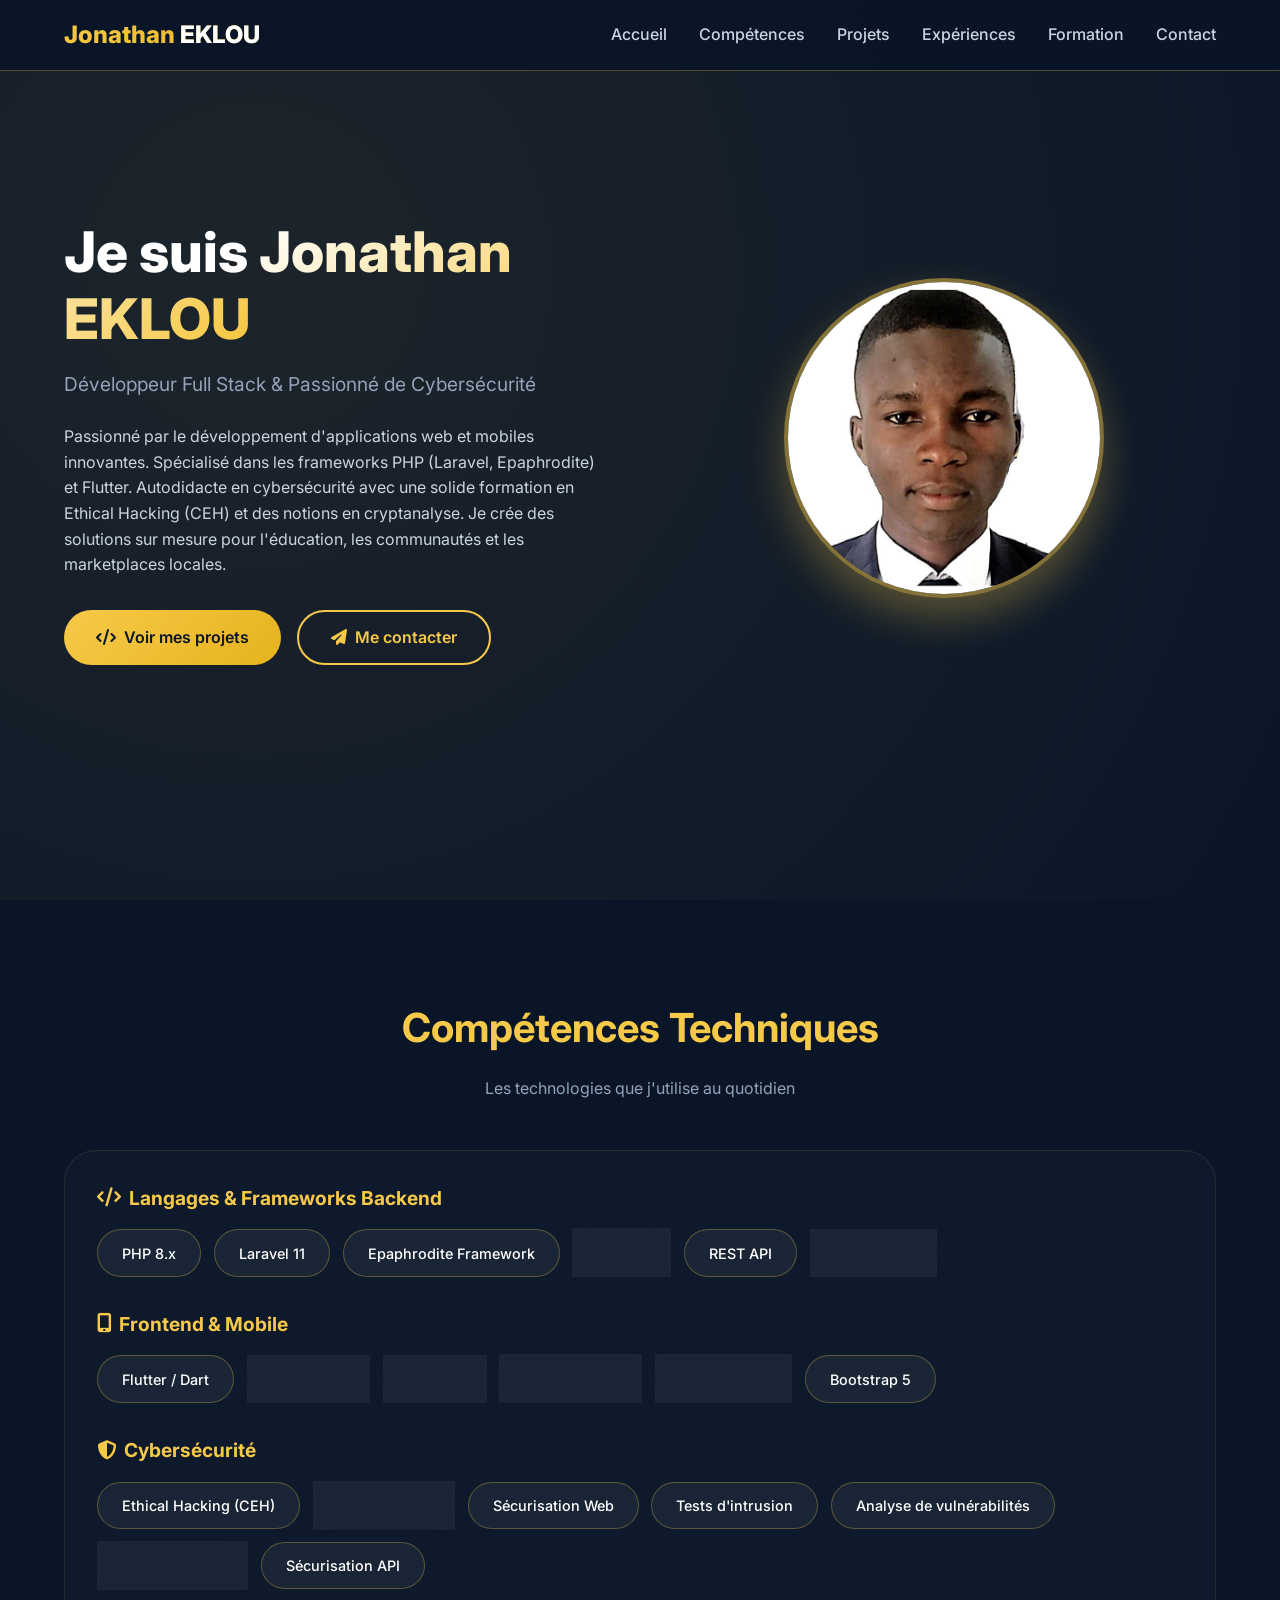
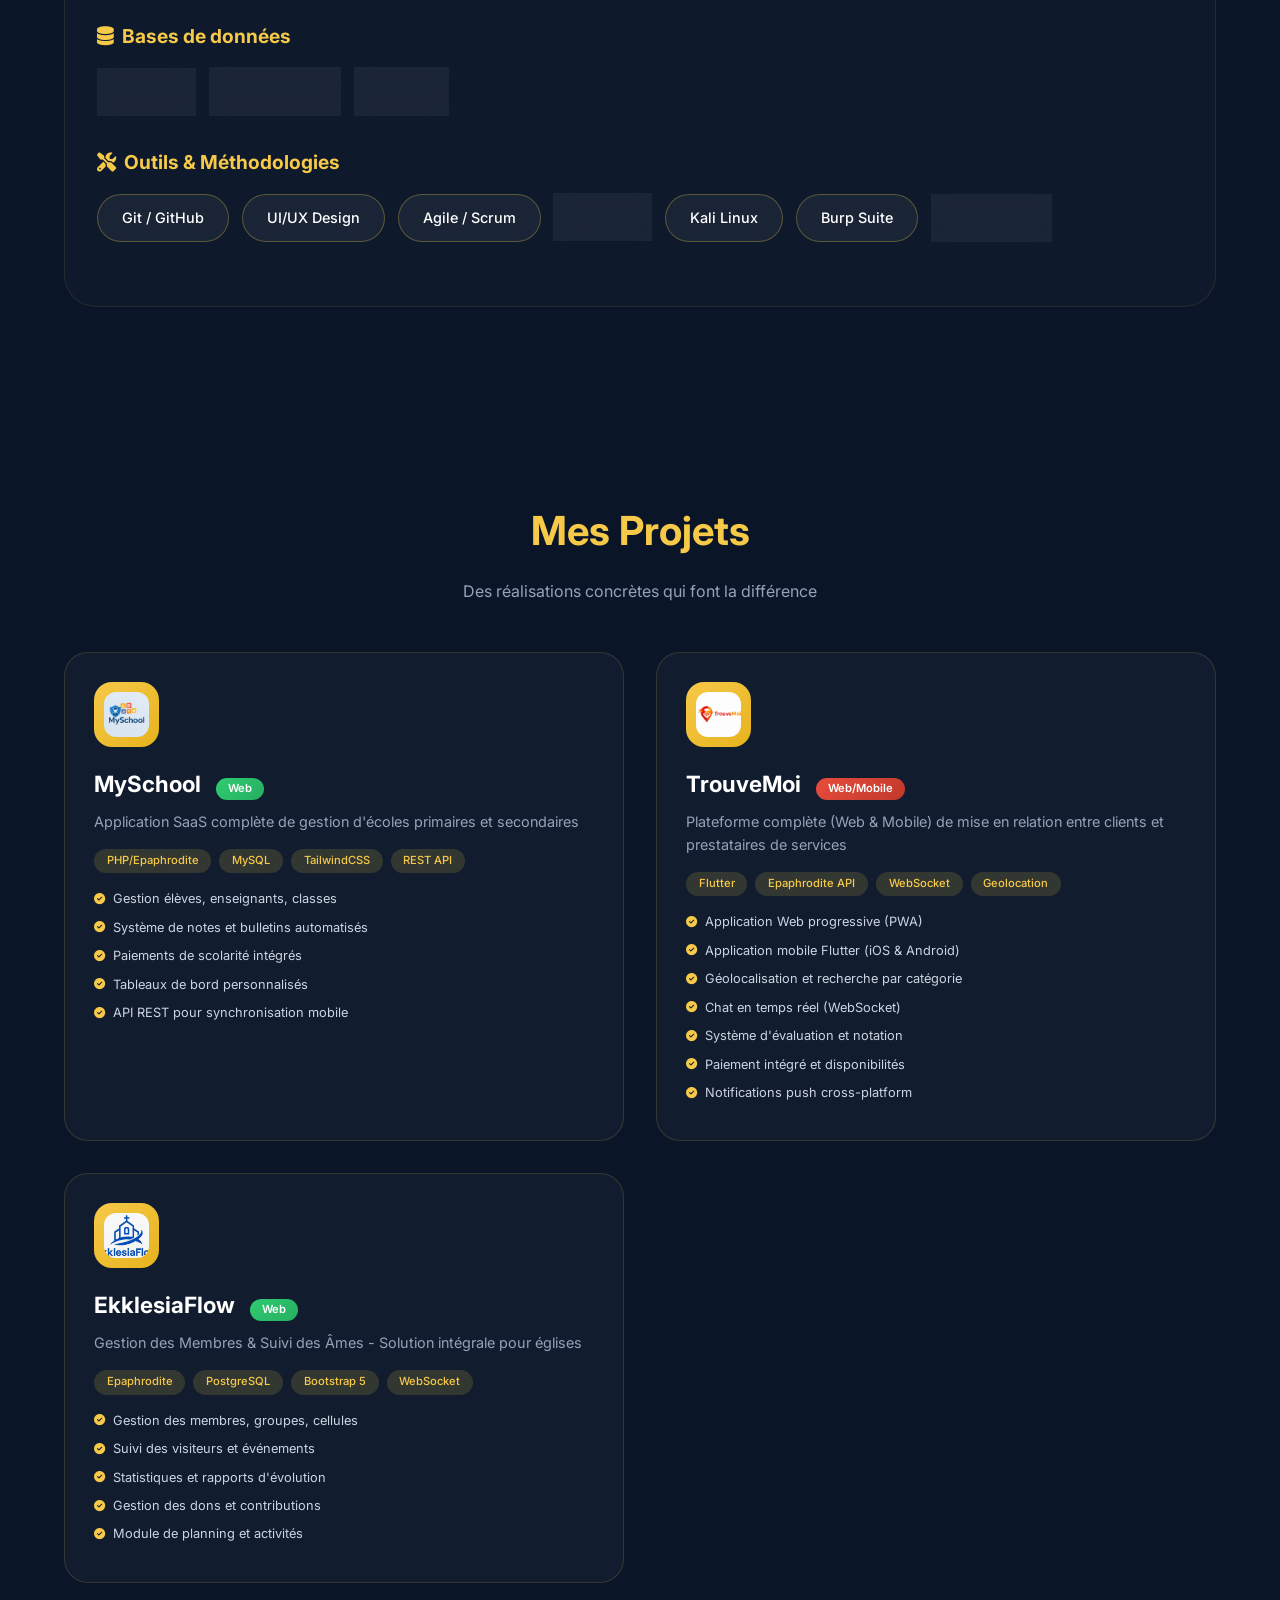
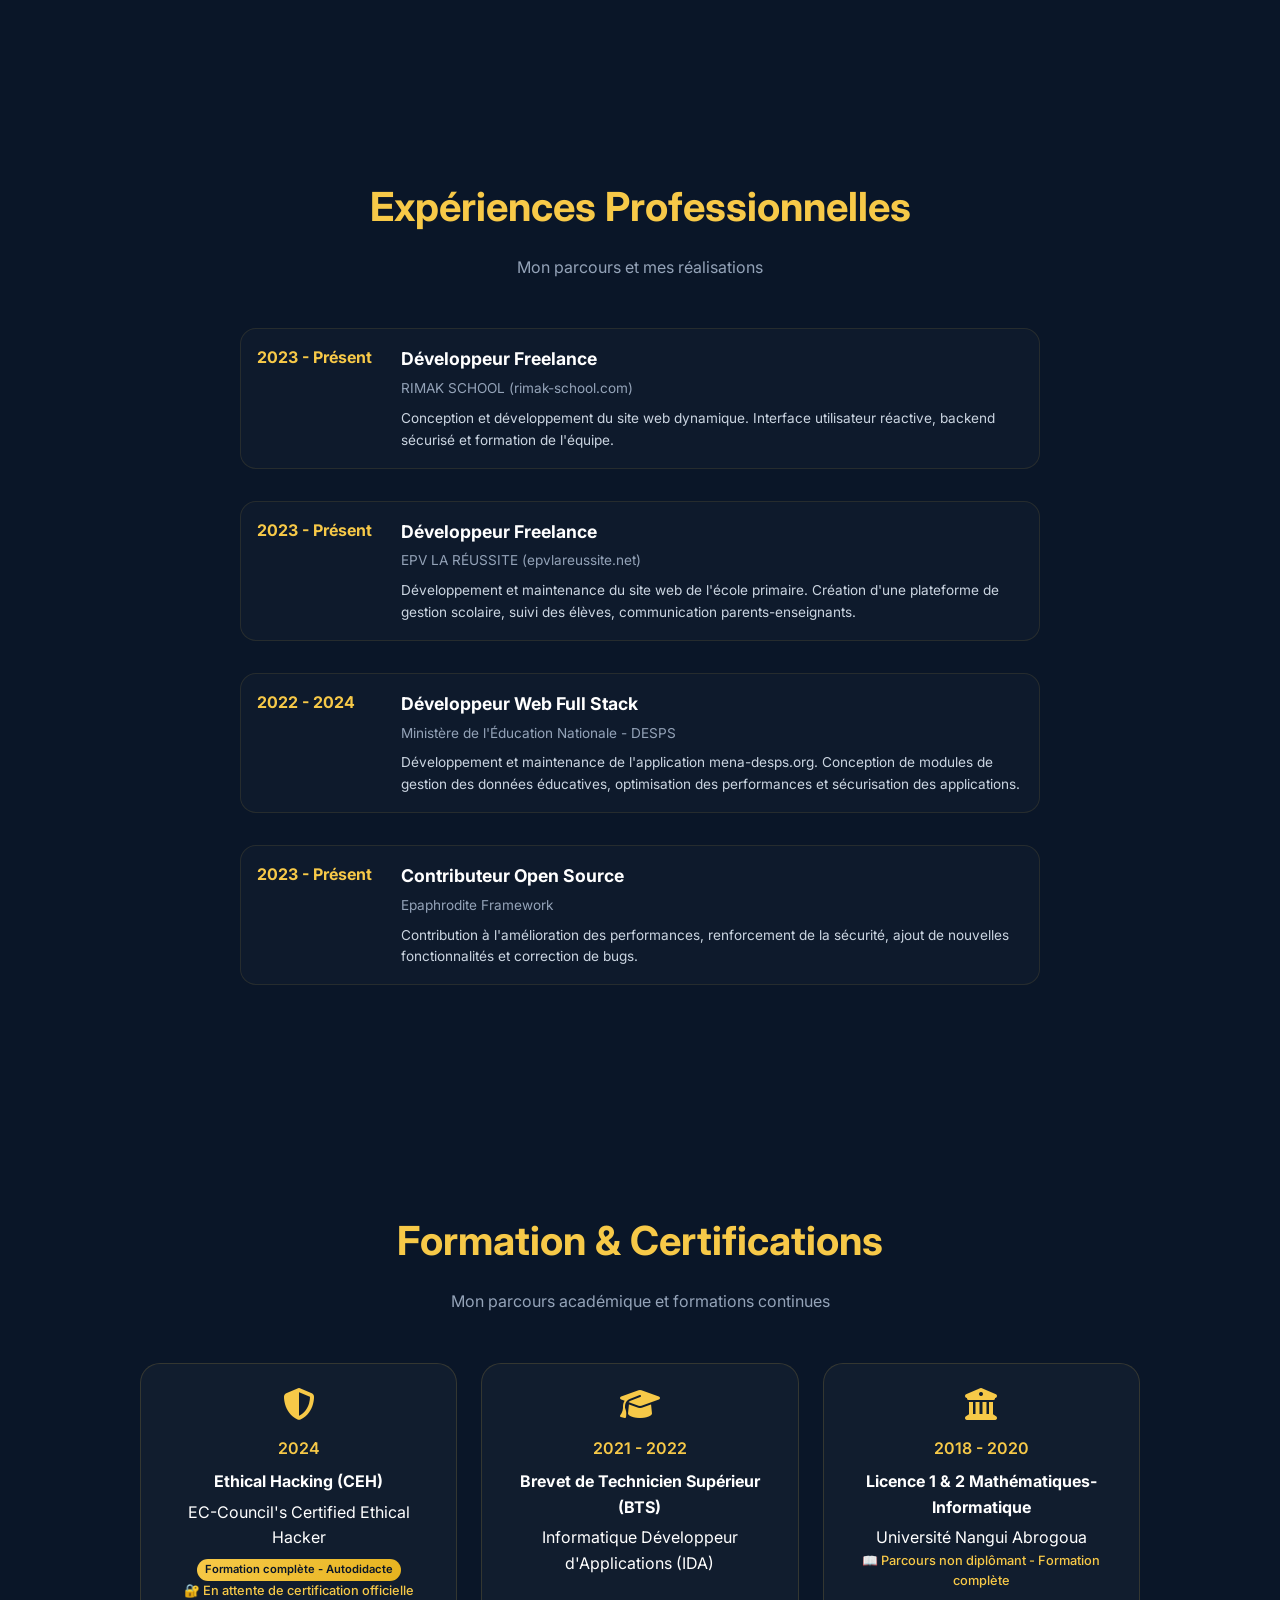
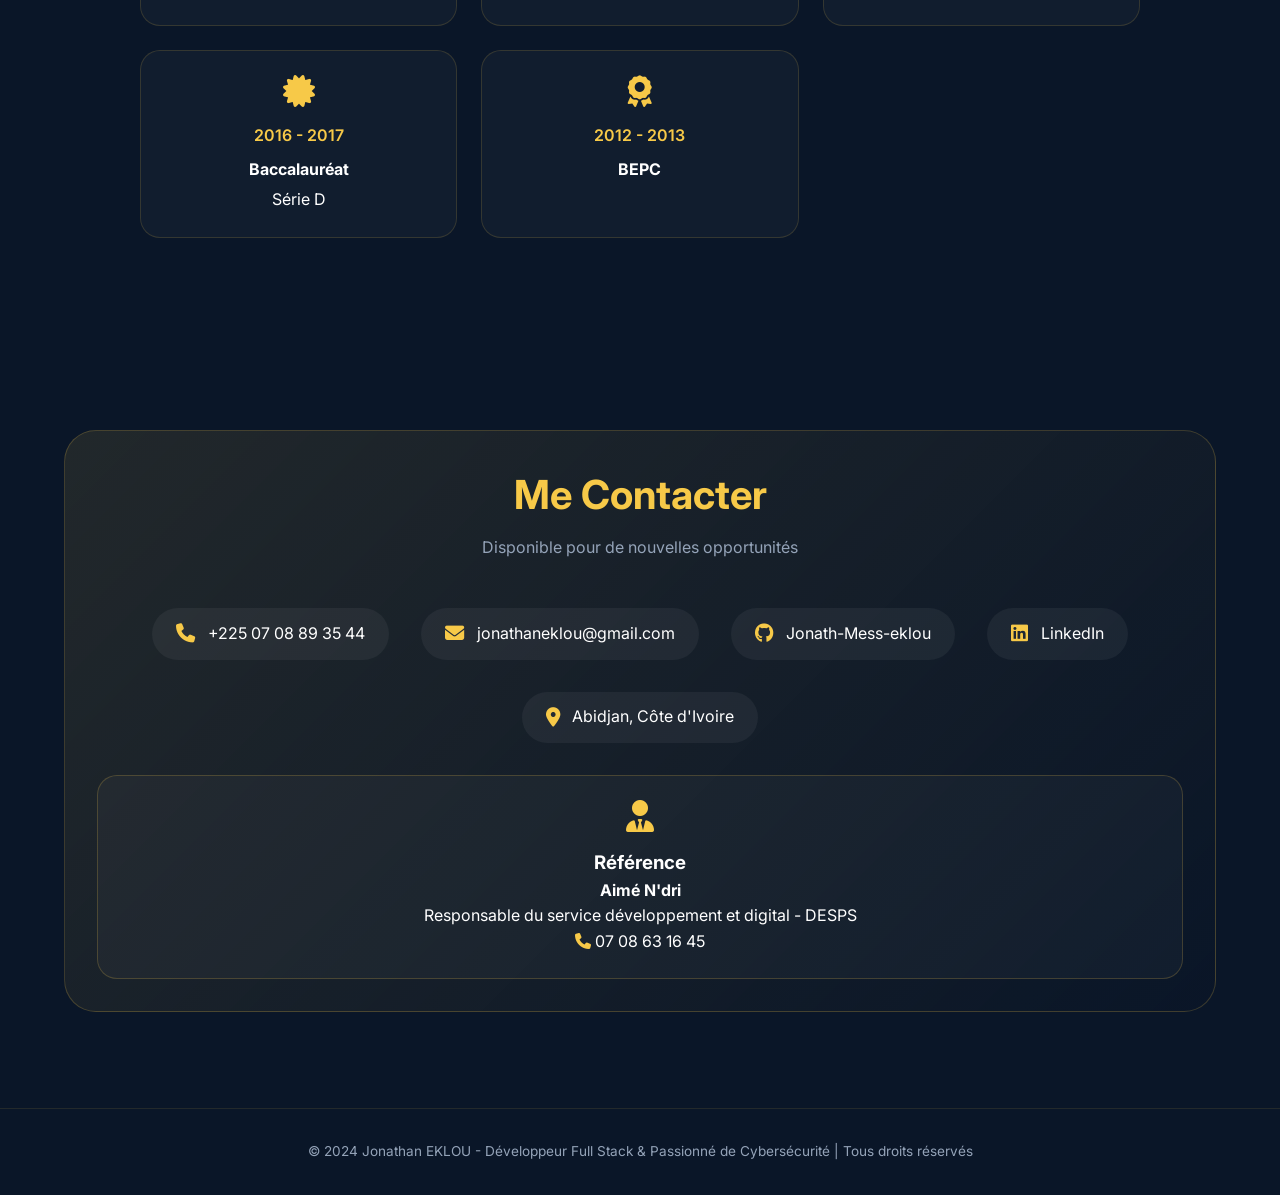
<file: index.html>
<!DOCTYPE html>
<html lang="fr">
<head>
    <meta charset="UTF-8">
    <meta name="viewport" content="width=device-width, initial-scale=1.0, user-scalable=yes">
    <meta name="description" content="Portfolio de Jonathan EKLOU - Développeur Full Stack & Passionné de Cybersécurité">
    <meta name="keywords" content="Développeur Full Stack, PHP, Laravel, Flutter, Epaphrodite, Cybersécurité, Cryptanalyse, Côte d'Ivoire">
    <meta name="author" content="Jonathan EKLOU">
    <link rel="icon" href="image/john_cv.jpg">
    <title>Jonathan EKLOU | Portfolio - Développeur Full Stack & Cybersécurité</title>
    <link href="https://fonts.googleapis.com/css2?family=Inter:wght@300;400;500;600;700;800&display=swap" rel="stylesheet">
    <link rel="stylesheet" href="https://cdnjs.cloudflare.com/ajax/libs/font-awesome/6.5.1/css/all.min.css">
    <style>
        * {
            margin: 0;
            padding: 0;
            box-sizing: border-box;
        }

        body {
            font-family: 'Inter', sans-serif;
            background: #0a1628;
            color: #ffffff;
            scroll-behavior: smooth;
            line-height: 1.6;
        }

        ::-webkit-scrollbar {
            width: 8px;
        }
        ::-webkit-scrollbar-track {
            background: #1a2a4a;
        }
        ::-webkit-scrollbar-thumb {
            background: #f7c948;
            border-radius: 10px;
        }

        .navbar {
            position: fixed;
            top: 0;
            width: 100%;
            background: rgba(10, 22, 40, 0.95);
            backdrop-filter: blur(12px);
            padding: 1rem 5%;
            display: flex;
            justify-content: space-between;
            align-items: center;
            flex-wrap: wrap;
            gap: 1rem;
            z-index: 1000;
            border-bottom: 1px solid rgba(247, 201, 72, 0.3);
        }

        .logo {
            font-size: 1.5rem;
            font-weight: 800;
            background: linear-gradient(135deg, #f7c948, #e6b31e);
            -webkit-background-clip: text;
            -webkit-text-fill-color: transparent;
        }

        .logo span {
            background: none;
            -webkit-text-fill-color: white;
        }

        .nav-links {
            display: flex;
            gap: 2rem;
            flex-wrap: wrap;
        }

        .nav-links a {
            color: #cbd5e1;
            text-decoration: none;
            transition: all 0.3s;
            font-weight: 500;
            position: relative;
        }

        .nav-links a:hover {
            color: #f7c948;
        }

        .nav-links a::after {
            content: '';
            position: absolute;
            bottom: -5px;
            left: 0;
            width: 0;
            height: 2px;
            background: linear-gradient(135deg, #f7c948, #e6b31e);
            transition: width 0.3s;
        }

        .nav-links a:hover::after {
            width: 100%;
        }

        section {
            padding: 6rem 5%;
        }

        .container {
            max-width: 1400px;
            margin: 0 auto;
        }

        .hero {
            min-height: 100vh;
            display: flex;
            align-items: center;
            background: radial-gradient(circle at 20% 30%, rgba(247, 201, 72, 0.08), transparent);
            padding-top: 80px;
        }

        .hero-content {
            display: grid;
            grid-template-columns: 1fr 1fr;
            gap: 4rem;
            align-items: center;
        }

        .hero-text h1 {
            font-size: 3.5rem;
            font-weight: 800;
            margin-bottom: 1rem;
            line-height: 1.2;
        }

        .gradient-text {
            background: linear-gradient(135deg, #ffffff, #f7c948, #e6b31e);
            -webkit-background-clip: text;
            -webkit-text-fill-color: transparent;
            background-size: 200% auto;
            animation: gradientShift 4s ease infinite;
        }

        @keyframes gradientShift {
            0%, 100% { background-position: 0% 50%; }
            50% { background-position: 100% 50%; }
        }

        .hero-text .tagline {
            font-size: 1.2rem;
            color: #94a3b8;
            margin-bottom: 1.5rem;
        }

        .hero-text .description {
            color: #cbd5e1;
            margin-bottom: 2rem;
        }

        .btn-group {
            display: flex;
            gap: 1rem;
            flex-wrap: wrap;
        }

        .btn-primary {
            background: linear-gradient(135deg, #f7c948, #e6b31e);
            color: #0a1628;
            padding: 0.8rem 2rem;
            border-radius: 40px;
            text-decoration: none;
            font-weight: 600;
            transition: all 0.3s;
            display: inline-flex;
            align-items: center;
            gap: 8px;
            border: none;
            cursor: pointer;
        }

        .btn-primary:hover {
            transform: translateY(-3px);
            box-shadow: 0 10px 30px rgba(247, 201, 72, 0.4);
        }

        .btn-outline {
            background: transparent;
            border: 2px solid #f7c948;
            color: #f7c948;
            padding: 0.8rem 2rem;
            border-radius: 40px;
            text-decoration: none;
            font-weight: 600;
            transition: all 0.3s;
            display: inline-flex;
            align-items: center;
            gap: 8px;
        }

        .btn-outline:hover {
            background: #f7c948;
            color: #0a1628;
            transform: translateY(-3px);
        }

        .hero-photo {
            text-align: center;
        }

        .hero-photo img {
            width: 320px;
            height: 320px;
            border-radius: 50%;
            object-fit: cover;
            border: 4px solid rgba(247, 201, 72, 0.5);
            box-shadow: 0 20px 40px rgba(247, 201, 72, 0.3);
            transition: transform 0.3s;
        }

        .hero-photo img:hover {
            transform: scale(1.02);
        }

        .section-title {
            text-align: center;
            font-size: 2.5rem;
            font-weight: 700;
            margin-bottom: 1rem;
            color: #f7c948;
        }

        .section-subtitle {
            text-align: center;
            color: #94a3b8;
            margin-bottom: 3rem;
            font-size: 1rem;
        }

        .skills-container {
            background: rgba(255,255,255,0.02);
            border-radius: 32px;
            padding: 2rem;
            border: 1px solid rgba(247, 201, 72, 0.1);
        }

        .skills-category {
            margin-bottom: 2rem;
        }

        .skills-category h3 {
            font-size: 1.2rem;
            color: #f7c948;
            margin-bottom: 1rem;
            display: flex;
            align-items: center;
            gap: 0.5rem;
        }

        .skills-grid {
            display: flex;
            flex-wrap: wrap;
            gap: 0.8rem;
        }

        .skill-card {
            background: rgba(255,255,255,0.05);
            backdrop-filter: blur(10px);
            padding: 0.7rem 1.5rem;
            border-radius: 40px;
            border: 1px solid rgba(247, 201, 72, 0.3);
            font-weight: 500;
            font-size: 0.9rem;
            transition: all 0.3s;
        }

        .skill-card:hover {
            transform: translateY(-3px);
            background: rgba(247, 201, 72, 0.15);
            border-color: #f7c948;
        }

        .projects-grid {
            display: grid;
            grid-template-columns: repeat(auto-fit, minmax(380px, 1fr));
            gap: 2rem;
        }

        .project-card {
            background: rgba(255,255,255,0.03);
            border-radius: 24px;
            padding: 1.8rem;
            border: 1px solid rgba(247, 201, 72, 0.15);
            transition: all 0.3s;
            position: relative;
            overflow: hidden;
        }

        .project-card::before {
            content: '';
            position: absolute;
            top: 0;
            left: -100%;
            width: 100%;
            height: 100%;
            background: linear-gradient(90deg, transparent, rgba(247, 201, 72, 0.05), transparent);
            transition: left 0.5s;
        }

        .project-card:hover::before {
            left: 100%;
        }

        .project-card:hover {
            transform: translateY(-8px);
            border-color: rgba(247, 201, 72, 0.5);
            box-shadow: 0 20px 40px rgba(247, 201, 72, 0.15);
        }

        .project-icon {
            width: 65px;
            height: 65px;
            background: linear-gradient(135deg, #f7c948, #e6b31e);
            border-radius: 18px;
            display: flex;
            align-items: center;
            justify-content: center;
            font-size: 2rem;
            margin-bottom: 1.2rem;
        }

        .project-icon img {
            width: 45px;
            height: 45px;
            border-radius: 12px;
            object-fit: cover;
        }

        .project-icon i {
            color: #0a1628;
        }

        .project-card h3 {
            font-size: 1.4rem;
            margin-bottom: 0.5rem;
        }

        .project-card p {
            color: #94a3b8;
            font-size: 0.9rem;
            margin-bottom: 1rem;
        }

        .project-tech {
            display: flex;
            flex-wrap: wrap;
            gap: 0.5rem;
            margin: 1rem 0;
        }

        .project-tech span {
            background: rgba(247, 201, 72, 0.15);
            padding: 0.2rem 0.8rem;
            border-radius: 20px;
            font-size: 0.7rem;
            font-weight: 500;
            color: #f7c948;
        }

        .project-features {
            list-style: none;
            margin-top: 1rem;
        }

        .project-features li {
            font-size: 0.8rem;
            color: #cbd5e1;
            margin-bottom: 0.5rem;
            display: flex;
            align-items: center;
            gap: 0.5rem;
        }

        .project-features li i {
            color: #f7c948;
            font-size: 0.7rem;
        }

        .timeline {
            max-width: 800px;
            margin: 0 auto;
        }

        .timeline-item {
            display: flex;
            gap: 1.5rem;
            margin-bottom: 2rem;
            padding: 1rem;
            background: rgba(255,255,255,0.02);
            border-radius: 16px;
            transition: all 0.3s;
            border: 1px solid rgba(247, 201, 72, 0.1);
        }

        .timeline-item:hover {
            background: rgba(247, 201, 72, 0.05);
            transform: translateX(10px);
            border-color: rgba(247, 201, 72, 0.3);
        }

        .timeline-date {
            min-width: 120px;
            font-weight: 700;
            color: #f7c948;
        }

        .timeline-content h4 {
            font-size: 1.1rem;
            margin-bottom: 0.3rem;
        }

        .timeline-content .company {
            color: #94a3b8;
            font-size: 0.85rem;
            margin-bottom: 0.5rem;
        }

        .timeline-content p {
            font-size: 0.85rem;
            color: #cbd5e1;
        }

        .education-grid {
            display: grid;
            grid-template-columns: repeat(auto-fit, minmax(300px, 1fr));
            gap: 1.5rem;
            max-width: 1000px;
            margin: 0 auto;
        }

        .education-card {
            background: rgba(255,255,255,0.03);
            border-radius: 20px;
            padding: 1.5rem;
            text-align: center;
            border: 1px solid rgba(247, 201, 72, 0.15);
            transition: all 0.3s;
        }

        .education-card:hover {
            transform: translateY(-5px);
            border-color: #f7c948;
            background: rgba(247, 201, 72, 0.05);
        }

        .education-card i {
            font-size: 2rem;
            color: #f7c948;
            margin-bottom: 1rem;
        }

        .education-card .year {
            color: #f7c948;
            font-weight: 600;
            margin-bottom: 0.5rem;
        }

        .education-card h4 {
            font-size: 1rem;
            margin-bottom: 0.3rem;
        }

        .education-card .status {
            font-size: 0.8rem;
            color: #f7c948;
            font-weight: 500;
        }

        .badge-cert {
            background: linear-gradient(135deg, #f7c948, #e6b31e);
            padding: 2px 8px;
            border-radius: 20px;
            font-size: 0.7rem;
            font-weight: 600;
            display: inline-block;
            margin-top: 8px;
            color: #0a1628;
        }

        .contact-section {
            background: linear-gradient(135deg, rgba(247, 201, 72, 0.1), rgba(10, 22, 40, 0.8));
            border-radius: 32px;
            padding: 2rem;
            text-align: center;
            border: 1px solid rgba(247, 201, 72, 0.2);
        }

        .contact-info {
            display: flex;
            justify-content: center;
            gap: 2rem;
            flex-wrap: wrap;
            margin-top: 1.5rem;
        }

        .contact-item {
            display: flex;
            align-items: center;
            gap: 0.8rem;
            background: rgba(255,255,255,0.05);
            padding: 0.8rem 1.5rem;
            border-radius: 50px;
            transition: all 0.3s;
            text-decoration: none;
            color: white;
        }

        .contact-item:hover {
            background: rgba(247, 201, 72, 0.2);
            transform: translateY(-3px);
        }

        .contact-item i {
            font-size: 1.2rem;
            color: #f7c948;
        }

        .reference-card {
            background: rgba(255,255,255,0.03);
            border-radius: 20px;
            padding: 1.5rem;
            margin-top: 2rem;
            border: 1px solid rgba(247, 201, 72, 0.2);
        }

        .reference-card i {
            color: #f7c948;
        }

        footer {
            text-align: center;
            padding: 2rem;
            border-top: 1px solid rgba(247, 201, 72, 0.1);
            color: #94a3b8;
            font-size: 0.85rem;
        }

        .badge-pro {
            background: linear-gradient(135deg, #2ecc71, #27ae60);
            padding: 2px 12px;
            border-radius: 20px;
            font-size: 0.7rem;
            font-weight: 600;
            display: inline-block;
            margin-left: 10px;
            color: white;
        }

        .badge-fullstack {
            background: linear-gradient(135deg, #e74c3c, #c0392b);
            padding: 2px 12px;
            border-radius: 20px;
            font-size: 0.7rem;
            font-weight: 600;
            display: inline-block;
            margin-left: 10px;
            color: white;
        }

        @media (max-width: 968px) {
            .hero-content {
                grid-template-columns: 1fr;
                text-align: center;
                gap: 2rem;
            }
            .hero-text h1 {
                font-size: 2.2rem;
            }
            .btn-group {
                justify-content: center;
            }
            .navbar {
                flex-direction: column;
                padding: 1rem;
            }
            .nav-links {
                justify-content: center;
            }
            section {
                padding: 4rem 1.5rem;
            }
            .section-title {
                font-size: 2rem;
            }
            .timeline-item {
                flex-direction: column;
                gap: 0.5rem;
            }
            .timeline-date {
                min-width: auto;
            }
            .projects-grid {
                grid-template-columns: 1fr;
            }
        }

        @media (max-width: 480px) {
            .hero-photo img {
                width: 220px;
                height: 220px;
            }
        }
    </style>
</head>
<body>
    <nav class="navbar">
        <div class="logo">Jonathan <span>EKLOU</span></div>
        <div class="nav-links">
            <a href="#home">Accueil</a>
            <a href="#competences">Compétences</a>
            <a href="#projets">Projets</a>
            <a href="#experiences">Expériences</a>
            <a href="#formation">Formation</a>
            <a href="#contact">Contact</a>
        </div>
    </nav>

    <!-- Hero Section -->
    <section id="home" class="hero">
        <div class="container hero-content">
            <div class="hero-text">
                <h1>Je suis <span class="gradient-text">Jonathan EKLOU</span></h1>
                <div class="tagline">Développeur Full Stack & Passionné de Cybersécurité</div>
                <div class="description">
                    Passionné par le développement d'applications web et mobiles innovantes. 
                    Spécialisé dans les frameworks PHP (Laravel, Epaphrodite) et Flutter. 
                    Autodidacte en cybersécurité avec une solide formation en Ethical Hacking (CEH) et des notions en cryptanalyse.
                    Je crée des solutions sur mesure pour l'éducation, les communautés et les marketplaces locales.
                </div>
                <div class="btn-group">
                    <a href="#projets" class="btn-primary"><i class="fas fa-code"></i> Voir mes projets</a>
                    <a href="#contact" class="btn-outline"><i class="fas fa-paper-plane"></i> Me contacter</a>
                </div>
            </div>
            <div class="hero-photo">
                <img src="image/john_cv.jpg" alt="Jonathan EKLOU">
            </div>
        </div>
    </section>

    <!-- Compétences -->
    <section id="competences">
        <div class="container">
            <h2 class="section-title">Compétences Techniques</h2>
            <p class="section-subtitle">Les technologies que j'utilise au quotidien</p>
            
            <div class="skills-container">
                <div class="skills-category">
                    <h3><i class="fas fa-code"></i> Langages & Frameworks Backend</h3>
                    <div class="skills-grid">
                        <span class="skill-card">PHP 8.x</span>
                        <span class="skill-card">Laravel 11</span>
                        <span class="skill-card">Epaphrodite Framework</span>
                        <span class="skill-card">Python</span>
                        <span class="skill-card">REST API</span>
                        <span class="skill-card">WebSocket</span>
                    </div>
                </div>

                <div class="skills-category">
                    <h3><i class="fas fa-mobile-alt"></i> Frontend & Mobile</h3>
                    <div class="skills-grid">
                        <span class="skill-card">Flutter / Dart</span>
                        <span class="skill-card">JavaScript</span>
                        <span class="skill-card">React.js</span>
                        <span class="skill-card">HTML5/CSS3</span>
                        <span class="skill-card">TailwindCSS</span>
                        <span class="skill-card">Bootstrap 5</span>
                    </div>
                </div>

                <div class="skills-category">
                    <h3><i class="fas fa-shield-alt"></i> Cybersécurité</h3>
                    <div class="skills-grid">
                        <span class="skill-card">Ethical Hacking (CEH)</span>
                        <span class="skill-card">Cryptanalyse</span>
                        <span class="skill-card">Sécurisation Web</span>
                        <span class="skill-card">Tests d'intrusion</span>
                        <span class="skill-card">Analyse de vulnérabilités</span>
                        <span class="skill-card">Cryptographie</span>
                        <span class="skill-card">Sécurisation API</span>
                    </div>
                </div>

                <div class="skills-category">
                    <h3><i class="fas fa-database"></i> Bases de données</h3>
                    <div class="skills-grid">
                        <span class="skill-card">MySQL</span>
                        <span class="skill-card">PostgreSQL</span>
                        <span class="skill-card">SQLite</span>
                    </div>
                </div>

                <div class="skills-category">
                    <h3><i class="fas fa-tools"></i> Outils & Méthodologies</h3>
                    <div class="skills-grid">
                        <span class="skill-card">Git / GitHub</span>
                        <span class="skill-card">UI/UX Design</span>
                        <span class="skill-card">Agile / Scrum</span>
                        <span class="skill-card">Docker</span>
                        <span class="skill-card">Kali Linux</span>
                        <span class="skill-card">Burp Suite</span>
                        <span class="skill-card">Wireshark</span>
                    </div>
                </div>
            </div>
        </div>
    </section>

    <!-- Projets -->
    <section id="projets">
        <div class="container">
            <h2 class="section-title">Mes Projets</h2>
            <p class="section-subtitle">Des réalisations concrètes qui font la différence</p>
            
            <div class="projects-grid">
                <!-- MySchool - Version Web -->
                <div class="project-card">
                    <div class="project-icon">
                        <img src="image/logoMySchool.jpg" alt="MySchool" onerror="this.style.display='none'; this.parentElement.innerHTML='<i class=\'fas fa-school\'></i>'">
                        <i class="fas fa-school" style="display: none;"></i>
                    </div>
                    <h3>MySchool <span class="badge-pro">Web</span></h3>
                    <p>Application SaaS complète de gestion d'écoles primaires et secondaires</p>
                    <div class="project-tech">
                        <span>PHP/Epaphrodite</span>
                        <span>MySQL</span>
                        <span>TailwindCSS</span>
                        <span>REST API</span>
                    </div>
                    <ul class="project-features">
                        <li><i class="fas fa-check-circle"></i> Gestion élèves, enseignants, classes</li>
                        <li><i class="fas fa-check-circle"></i> Système de notes et bulletins automatisés</li>
                        <li><i class="fas fa-check-circle"></i> Paiements de scolarité intégrés</li>
                        <li><i class="fas fa-check-circle"></i> Tableaux de bord personnalisés</li>
                        <li><i class="fas fa-check-circle"></i> API REST pour synchronisation mobile</li>
                    </ul>
                </div>

                <!-- TrouveMoi - WEB/MOBILE -->
                <div class="project-card">
                    <div class="project-icon">
                        <img src="image/TrouveMoi.png" alt="TrouveMoi" onerror="this.style.display='none'; this.parentElement.innerHTML='<i class=\'fas fa-handshake\'></i>'">
                        <i class="fas fa-handshake" style="display: none;"></i>
                    </div>
                    <h3>TrouveMoi <span class="badge-fullstack">Web/Mobile</span></h3>
                    <p>Plateforme complète (Web & Mobile) de mise en relation entre clients et prestataires de services</p>
                    <div class="project-tech">
                        <span>Flutter</span>
                        <span>Epaphrodite API</span>
                        <span>WebSocket</span>
                        <span>Geolocation</span>
                    </div>
                    <ul class="project-features">
                        <li><i class="fas fa-check-circle"></i> Application Web progressive (PWA)</li>
                        <li><i class="fas fa-check-circle"></i> Application mobile Flutter (iOS & Android)</li>
                        <li><i class="fas fa-check-circle"></i> Géolocalisation et recherche par catégorie</li>
                        <li><i class="fas fa-check-circle"></i> Chat en temps réel (WebSocket)</li>
                        <li><i class="fas fa-check-circle"></i> Système d'évaluation et notation</li>
                        <li><i class="fas fa-check-circle"></i> Paiement intégré et disponibilités</li>
                        <li><i class="fas fa-check-circle"></i> Notifications push cross-platform</li>
                    </ul>
                </div>

                <!-- EkklesiaFlow -->
                <div class="project-card">
                    <div class="project-icon">
                        <img src="image/ekklesiaLogo.jpg" alt="EkklesiaFlow" onerror="this.style.display='none'; this.parentElement.innerHTML='<i class=\'fas fa-church\'></i>'">
                        <i class="fas fa-church" style="display: none;"></i>
                    </div>
                    <h3>EkklesiaFlow <span class="badge-pro">Web</span></h3>
                    <p>Gestion des Membres & Suivi des Âmes - Solution intégrale pour églises</p>
                    <div class="project-tech">
                        <span>Epaphrodite</span>
                        <span>PostgreSQL</span>
                        <span>Bootstrap 5</span>
                        <span>WebSocket</span>
                    </div>
                    <ul class="project-features">
                        <li><i class="fas fa-check-circle"></i> Gestion des membres, groupes, cellules</li>
                        <li><i class="fas fa-check-circle"></i> Suivi des visiteurs et événements</li>
                        <li><i class="fas fa-check-circle"></i> Statistiques et rapports d'évolution</li>
                        <li><i class="fas fa-check-circle"></i> Gestion des dons et contributions</li>
                        <li><i class="fas fa-check-circle"></i> Module de planning et activités</li>
                    </ul>
                </div>
            </div>
        </div>
    </section>

    <!-- Expériences -->
    <section id="experiences">
        <div class="container">
            <h2 class="section-title">Expériences Professionnelles</h2>
            <p class="section-subtitle">Mon parcours et mes réalisations</p>
            
            <div class="timeline">
                <div class="timeline-item">
                    <div class="timeline-date">2023 - Présent</div>
                    <div class="timeline-content">
                        <h4>Développeur Freelance</h4>
                        <div class="company">RIMAK SCHOOL (rimak-school.com)</div>
                        <p>Conception et développement du site web dynamique. Interface utilisateur réactive, backend sécurisé et formation de l'équipe.</p>
                    </div>
                </div>

                <div class="timeline-item">
                    <div class="timeline-date">2023 - Présent</div>
                    <div class="timeline-content">
                        <h4>Développeur Freelance</h4>
                        <div class="company">EPV LA RÉUSSITE (epvlareussite.net)</div>
                        <p>Développement et maintenance du site web de l'école primaire. Création d'une plateforme de gestion scolaire, suivi des élèves, communication parents-enseignants.</p>
                    </div>
                </div>

                <div class="timeline-item">
                    <div class="timeline-date">2022 - 2024</div>
                    <div class="timeline-content">
                        <h4>Développeur Web Full Stack</h4>
                        <div class="company">Ministère de l'Éducation Nationale - DESPS</div>
                        <p>Développement et maintenance de l'application mena-desps.org. Conception de modules de gestion des données éducatives, optimisation des performances et sécurisation des applications.</p>
                    </div>
                </div>

                <div class="timeline-item">
                    <div class="timeline-date">2023 - Présent</div>
                    <div class="timeline-content">
                        <h4>Contributeur Open Source</h4>
                        <div class="company">Epaphrodite Framework</div>
                        <p>Contribution à l'amélioration des performances, renforcement de la sécurité, ajout de nouvelles fonctionnalités et correction de bugs.</p>
                    </div>
                </div>
            </div>
        </div>
    </section>

    <!-- Formation -->
    <section id="formation">
        <div class="container">
            <h2 class="section-title">Formation & Certifications</h2>
            <p class="section-subtitle">Mon parcours académique et formations continues</p>
            
            <div class="education-grid">
                <div class="education-card">
                    <i class="fas fa-shield-alt"></i>
                    <div class="year">2024</div>
                    <h4>Ethical Hacking (CEH)</h4>
                    <p>EC-Council's Certified Ethical Hacker</p>
                    <div class="badge-cert">Formation complète - Autodidacte</div>
                    <div class="status">🔐 En attente de certification officielle</div>
                </div>
                <div class="education-card">
                    <i class="fas fa-graduation-cap"></i>
                    <div class="year">2021 - 2022</div>
                    <h4>Brevet de Technicien Supérieur (BTS)</h4>
                    <p>Informatique Développeur d'Applications (IDA)</p>
                </div>
                <div class="education-card">
                    <i class="fas fa-university"></i>
                    <div class="year">2018 - 2020</div>
                    <h4>Licence 1 & 2 Mathématiques-Informatique</h4>
                    <p>Université Nangui Abrogoua</p>
                    <div class="status">📖 Parcours non diplômant - Formation complète</div>
                </div>
                <div class="education-card">
                    <i class="fas fa-certificate"></i>
                    <div class="year">2016 - 2017</div>
                    <h4>Baccalauréat</h4>
                    <p>Série D</p>
                </div>
                <div class="education-card">
                    <i class="fas fa-award"></i>
                    <div class="year">2012 - 2013</div>
                    <h4>BEPC</h4>
                </div>
            </div>
        </div>
    </section>

    <!-- Contact & Référence -->
    <section id="contact">
        <div class="container">
            <div class="contact-section">
                <h2 class="section-title" style="margin-bottom: 0.5rem;">Me Contacter</h2>
                <p class="section-subtitle">Disponible pour de nouvelles opportunités</p>
                
                <div class="contact-info">
                    <a href="tel:+2250708893544" class="contact-item">
                        <i class="fas fa-phone"></i>
                        <span>+225 07 08 89 35 44</span>
                    </a>
                    <a href="mailto:jonathaneklou@gmail.com" class="contact-item">
                        <i class="fas fa-envelope"></i>
                        <span>jonathaneklou@gmail.com</span>
                    </a>
                    <a href="https://github.com/Jonath-Mess-eklou" target="_blank" class="contact-item">
                        <i class="fab fa-github"></i>
                        <span>Jonath-Mess-eklou</span>
                    </a>
                    <a href="https://www.linkedin.com/in/jonathan-eklou" target="_blank" class="contact-item">
                        <i class="fab fa-linkedin"></i>
                        <span>LinkedIn</span>
                    </a>
                    <div class="contact-item">
                        <i class="fas fa-map-marker-alt"></i>
                        <span>Abidjan, Côte d'Ivoire</span>
                    </div>
                </div>

                <div class="reference-card">
                    <i class="fas fa-user-tie" style="font-size: 2rem; margin-bottom: 1rem; display: inline-block;"></i>
                    <h3>Référence</h3>
                    <p><strong>Aimé N'dri</strong></p>
                    <p>Responsable du service développement et digital - DESPS</p>
                    <p><i class="fas fa-phone"></i> 07 08 63 16 45</p>
                </div>
            </div>
        </div>
    </section>

    <footer>
        <p>© 2024 Jonathan EKLOU - Développeur Full Stack & Passionné de Cybersécurité | Tous droits réservés</p>
    </footer>

    <script>
        // Smooth scroll
        document.querySelectorAll('.nav-links a').forEach(link => {
            link.addEventListener('click', (e) => {
                e.preventDefault();
                const targetId = link.getAttribute('href');
                const target = document.querySelector(targetId);
                if (target) {
                    target.scrollIntoView({ behavior: 'smooth', block: 'start' });
                }
            });
        });

        // Animation au scroll
        const observerOptions = {
            threshold: 0.1,
            rootMargin: '0px 0px -50px 0px'
        };

        const observer = new IntersectionObserver((entries) => {
            entries.forEach(entry => {
                if (entry.isIntersecting) {
                    entry.target.style.opacity = '1';
                    entry.target.style.transform = 'translateY(0)';
                }
            });
        }, observerOptions);

        document.querySelectorAll('.project-card, .timeline-item, .education-card, .skill-card').forEach(el => {
            el.style.opacity = '0';
            el.style.transform = 'translateY(30px)';
            el.style.transition = 'opacity 0.6s ease, transform 0.6s ease';
            observer.observe(el);
        });
    </script>
</body>
</html>
</file>
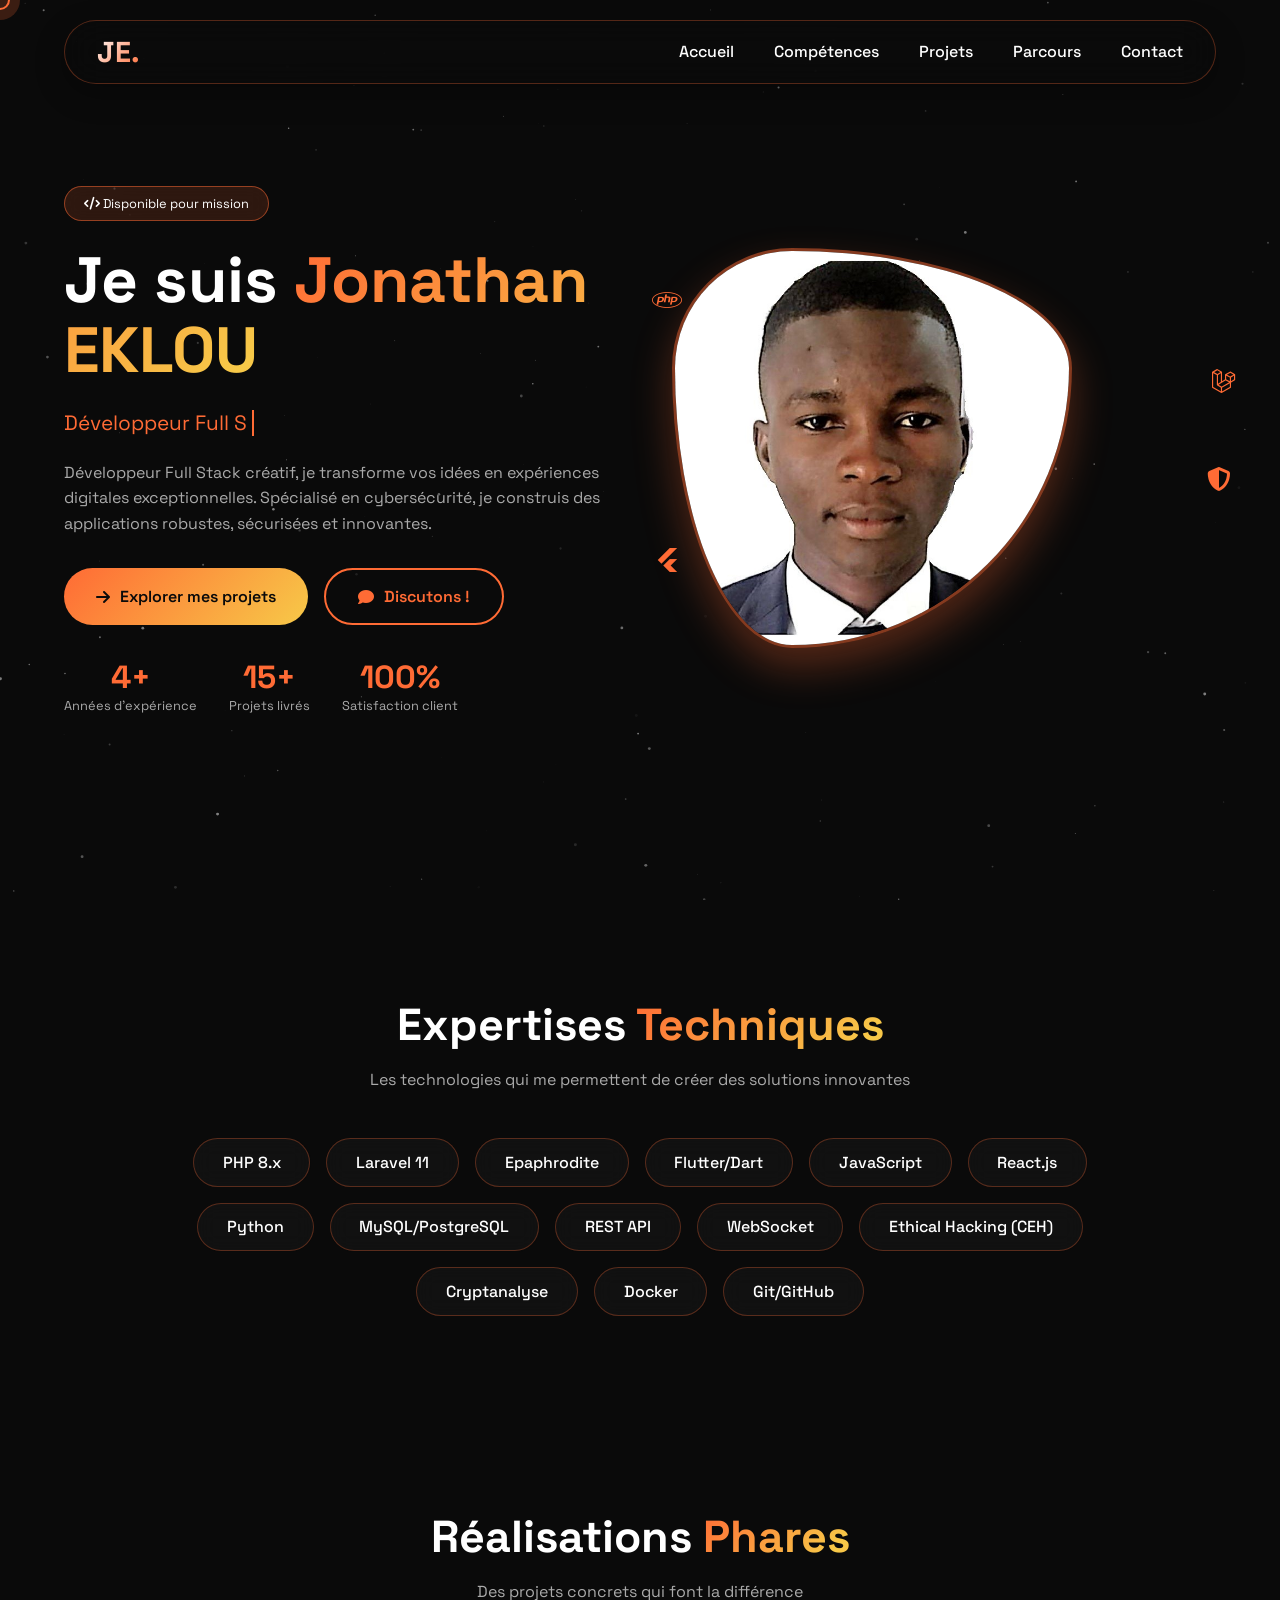
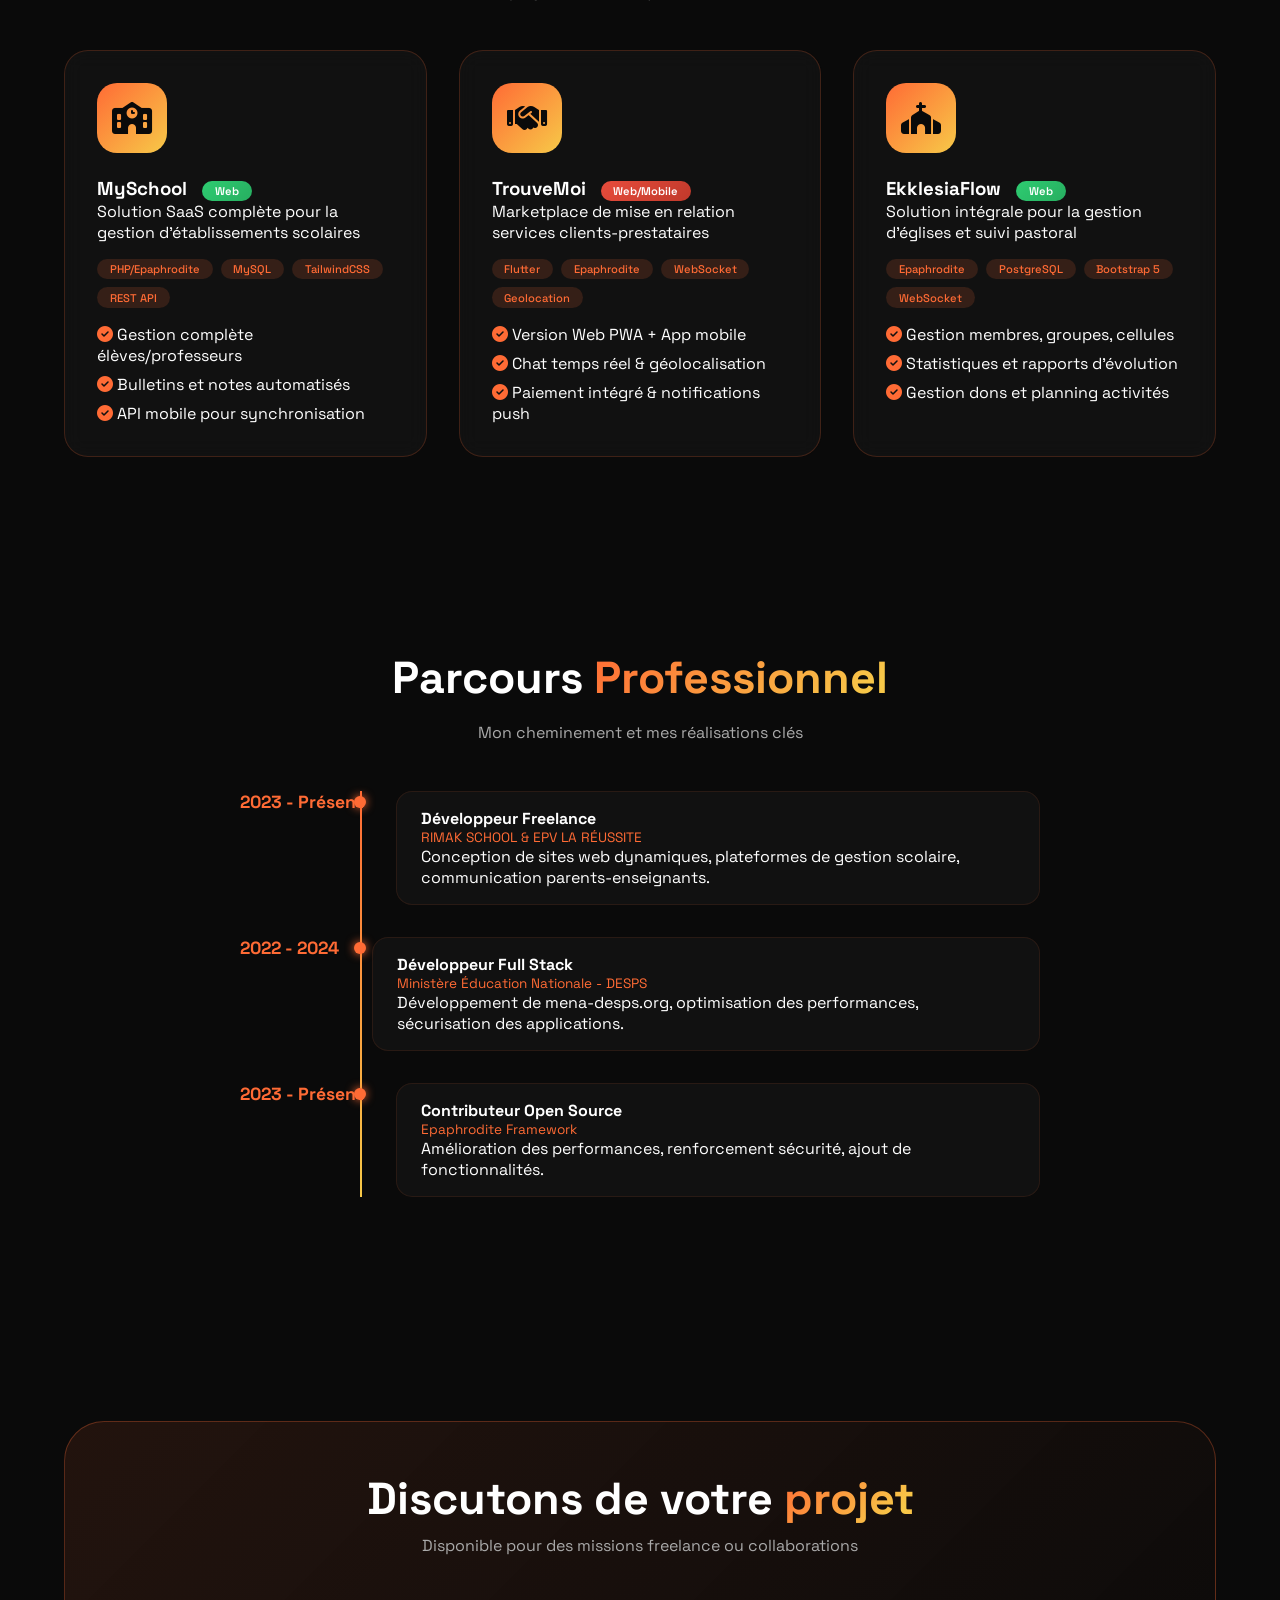
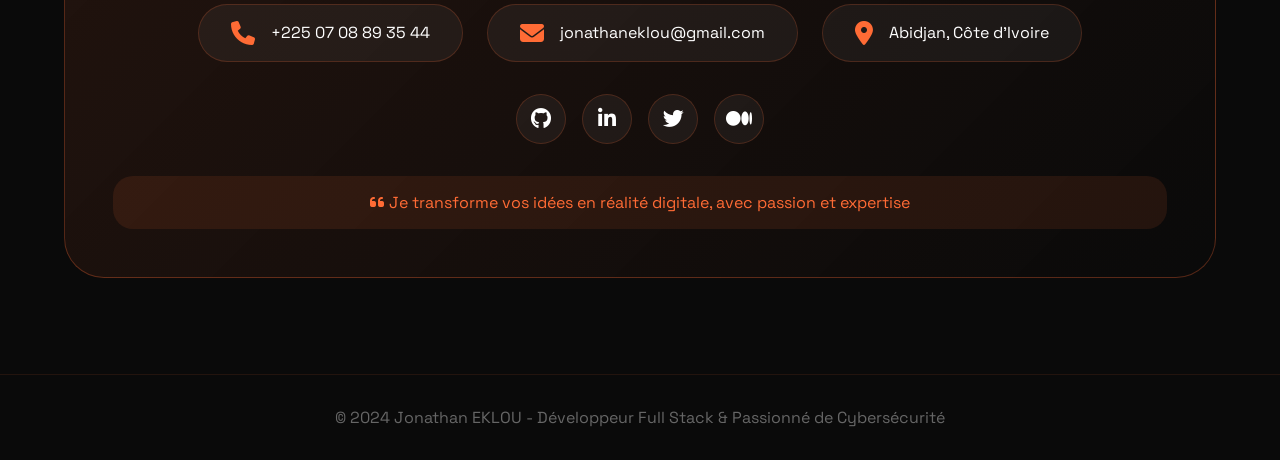
<file: porfolio0.html>
<!DOCTYPE html>
<html lang="fr">
<head>
    <meta charset="UTF-8">
    <meta name="viewport" content="width=device-width, initial-scale=1.0, user-scalable=yes">
    <meta name="description" content="Portfolio de Jonathan EKLOU - Développeur Full Stack & Passionné de Cybersécurité">
    <meta name="keywords" content="Développeur Full Stack, PHP, Laravel, Flutter, Epaphrodite, Cybersécurité, Côte d'Ivoire">
    <meta name="author" content="Jonathan EKLOU">
    <link rel="icon" href="image/john_cv.jpg">
    <title>Jonathan EKLOU | Développeur Full Stack & Cybersécurité</title>
    <link href="https://fonts.googleapis.com/css2?family=Space+Grotesk:wght@300;400;500;600;700&display=swap" rel="stylesheet">
    <link rel="stylesheet" href="https://cdnjs.cloudflare.com/ajax/libs/font-awesome/6.5.1/css/all.min.css">
    <style>
        * {
            margin: 0;
            padding: 0;
            box-sizing: border-box;
        }

        body {
            font-family: 'Space Grotesk', sans-serif;
            background: #0a0a0a;
            color: #ffffff;
            scroll-behavior: smooth;
            overflow-x: hidden;
        }

        /* Canvas animation */
        #canvas-bg {
            position: fixed;
            top: 0;
            left: 0;
            width: 100%;
            height: 100%;
            z-index: 0;
            pointer-events: none;
        }

        /* Cursor personnalisé */
        .cursor {
            width: 20px;
            height: 20px;
            border: 2px solid #ff6b35;
            border-radius: 50%;
            position: fixed;
            pointer-events: none;
            z-index: 9999;
            transition: all 0.1s ease;
            transform: translate(-50%, -50%);
        }

        .cursor-follower {
            width: 40px;
            height: 40px;
            background: rgba(255, 107, 53, 0.2);
            border-radius: 50%;
            position: fixed;
            pointer-events: none;
            z-index: 9998;
            transition: all 0.2s ease;
            transform: translate(-50%, -50%);
        }

        /* Navigation */
        .navbar {
            position: fixed;
            top: 20px;
            left: 50%;
            transform: translateX(-50%);
            width: 90%;
            max-width: 1200px;
            background: rgba(10, 10, 10, 0.8);
            backdrop-filter: blur(20px);
            border-radius: 60px;
            padding: 0.8rem 2rem;
            display: flex;
            justify-content: space-between;
            align-items: center;
            flex-wrap: wrap;
            gap: 1rem;
            z-index: 1000;
            border: 1px solid rgba(255, 107, 53, 0.3);
            box-shadow: 0 10px 30px rgba(0,0,0,0.3);
        }

        .logo {
            font-size: 1.8rem;
            font-weight: 700;
            background: linear-gradient(135deg, #fff, #ff6b35);
            -webkit-background-clip: text;
            -webkit-text-fill-color: transparent;
        }

        .nav-links {
            display: flex;
            gap: 2.5rem;
            flex-wrap: wrap;
        }

        .nav-links a {
            color: #fff;
            text-decoration: none;
            font-weight: 500;
            position: relative;
            transition: all 0.3s;
        }

        .nav-links a:hover {
            color: #ff6b35;
        }

        /* Hero Section */
        .hero {
            min-height: 100vh;
            display: flex;
            align-items: center;
            position: relative;
            z-index: 2;
            padding: 0 5%;
        }

        .hero-content {
            max-width: 1400px;
            margin: 0 auto;
            display: grid;
            grid-template-columns: 1fr 1fr;
            gap: 4rem;
            align-items: center;
        }

        .badge {
            display: inline-block;
            background: rgba(255, 107, 53, 0.15);
            border: 1px solid rgba(255, 107, 53, 0.5);
            padding: 0.5rem 1.2rem;
            border-radius: 50px;
            font-size: 0.8rem;
            margin-bottom: 1.5rem;
            backdrop-filter: blur(10px);
        }

        .hero-text h1 {
            font-size: 4rem;
            font-weight: 700;
            line-height: 1.1;
            margin-bottom: 1.5rem;
        }

        .gradient-text {
            background: linear-gradient(135deg, #ff6b35, #f7c948, #ff6b35);
            -webkit-background-clip: text;
            -webkit-text-fill-color: transparent;
            background-size: 200% auto;
            animation: gradientShift 3s ease infinite;
        }

        @keyframes gradientShift {
            0%, 100% { background-position: 0% 50%; }
            50% { background-position: 100% 50%; }
        }

        .typed-text {
            font-size: 1.3rem;
            color: #ff6b35;
            margin-bottom: 1.5rem;
        }

        .typed-text span {
            border-right: 2px solid #ff6b35;
            padding-right: 5px;
            animation: blink 0.7s infinite;
        }

        @keyframes blink {
            0%, 100% { opacity: 1; }
            50% { opacity: 0; }
        }

        .description {
            color: #aaa;
            margin-bottom: 2rem;
            line-height: 1.6;
        }

        .btn-group {
            display: flex;
            gap: 1rem;
            flex-wrap: wrap;
        }

        .btn-primary {
            background: linear-gradient(135deg, #ff6b35, #f7c948);
            color: #0a0a0a;
            padding: 1rem 2rem;
            border-radius: 50px;
            text-decoration: none;
            font-weight: 600;
            transition: all 0.3s;
            display: inline-flex;
            align-items: center;
            gap: 10px;
            border: none;
            cursor: pointer;
            position: relative;
            overflow: hidden;
        }

        .btn-primary::before {
            content: '';
            position: absolute;
            top: 0;
            left: -100%;
            width: 100%;
            height: 100%;
            background: linear-gradient(90deg, transparent, rgba(255,255,255,0.3), transparent);
            transition: left 0.5s;
        }

        .btn-primary:hover::before {
            left: 100%;
        }

        .btn-primary:hover {
            transform: translateY(-3px);
            box-shadow: 0 10px 30px rgba(255, 107, 53, 0.4);
        }

        .btn-outline {
            background: transparent;
            border: 2px solid #ff6b35;
            color: #ff6b35;
            padding: 1rem 2rem;
            border-radius: 50px;
            text-decoration: none;
            font-weight: 600;
            transition: all 0.3s;
            display: inline-flex;
            align-items: center;
            gap: 10px;
        }

        .btn-outline:hover {
            background: #ff6b35;
            color: #0a0a0a;
            transform: translateY(-3px);
        }

        .hero-stats {
            display: flex;
            gap: 2rem;
            margin-top: 2rem;
        }

        .stat-item {
            text-align: center;
        }

        .stat-number {
            font-size: 2rem;
            font-weight: 700;
            color: #ff6b35;
        }

        .stat-label {
            font-size: 0.8rem;
            color: #aaa;
        }

        .hero-photo {
            position: relative;
        }

        .hero-photo img {
            width: 100%;
            max-width: 400px;
            border-radius: 30% 70% 70% 30% / 30% 30% 70% 70%;
            object-fit: cover;
            border: 3px solid rgba(255, 107, 53, 0.5);
            box-shadow: 0 20px 40px rgba(255, 107, 53, 0.3);
            animation: morphing 10s ease infinite;
        }

        @keyframes morphing {
            0% { border-radius: 30% 70% 70% 30% / 30% 30% 70% 70%; }
            25% { border-radius: 58% 42% 75% 25% / 76% 46% 54% 24%; }
            50% { border-radius: 50% 50% 33% 67% / 55% 27% 73% 45%; }
            75% { border-radius: 33% 67% 58% 42% / 63% 68% 32% 37%; }
            100% { border-radius: 30% 70% 70% 30% / 30% 30% 70% 70%; }
        }

        .floating-elements {
            position: absolute;
            top: 0;
            left: 0;
            width: 100%;
            height: 100%;
            pointer-events: none;
        }

        .float-icon {
            position: absolute;
            font-size: 1.5rem;
            color: #ff6b35;
            animation: float 4s ease infinite;
        }

        @keyframes float {
            0%, 100% { transform: translateY(0); }
            50% { transform: translateY(-20px); }
        }

        /* Sections communes */
        section {
            padding: 6rem 5%;
            position: relative;
            z-index: 2;
        }

        .section-title {
            text-align: center;
            font-size: 2.8rem;
            font-weight: 700;
            margin-bottom: 1rem;
        }

        .section-subtitle {
            text-align: center;
            color: #aaa;
            margin-bottom: 3rem;
            font-size: 1rem;
        }

        /* Compétences 3D */
        .skills-container {
            display: flex;
            flex-wrap: wrap;
            justify-content: center;
            gap: 1rem;
            max-width: 900px;
            margin: 0 auto;
        }

        .skill-card-3d {
            background: rgba(255,255,255,0.03);
            backdrop-filter: blur(10px);
            padding: 0.8rem 1.8rem;
            border-radius: 50px;
            border: 1px solid rgba(255, 107, 53, 0.3);
            font-weight: 500;
            transition: all 0.3s;
            cursor: pointer;
            position: relative;
            overflow: hidden;
        }

        .skill-card-3d:hover {
            transform: translateY(-5px) scale(1.05);
            background: rgba(255, 107, 53, 0.2);
            border-color: #ff6b35;
            box-shadow: 0 10px 20px rgba(255, 107, 53, 0.2);
        }

        /* Projets */
        .projects-grid {
            display: grid;
            grid-template-columns: repeat(auto-fit, minmax(350px, 1fr));
            gap: 2rem;
        }

        .project-card-3d {
            background: rgba(255,255,255,0.03);
            backdrop-filter: blur(10px);
            border-radius: 24px;
            padding: 2rem;
            border: 1px solid rgba(255, 107, 53, 0.2);
            transition: all 0.4s;
            position: relative;
            overflow: hidden;
        }

        .project-card-3d:hover {
            transform: translateY(-10px);
            border-color: #ff6b35;
            box-shadow: 0 20px 40px rgba(255, 107, 53, 0.2);
        }

        .project-icon {
            width: 70px;
            height: 70px;
            background: linear-gradient(135deg, #ff6b35, #f7c948);
            border-radius: 20px;
            display: flex;
            align-items: center;
            justify-content: center;
            font-size: 2rem;
            margin-bottom: 1.5rem;
        }

        .project-icon i {
            color: #0a0a0a;
        }

        .project-badge {
            display: inline-block;
            padding: 0.2rem 0.8rem;
            border-radius: 20px;
            font-size: 0.7rem;
            font-weight: 600;
            margin-left: 10px;
        }

        .badge-web { background: linear-gradient(135deg, #2ecc71, #27ae60); color: white; }
        .badge-mobile { background: linear-gradient(135deg, #e74c3c, #c0392b); color: white; }

        .project-tech {
            display: flex;
            flex-wrap: wrap;
            gap: 0.5rem;
            margin: 1rem 0;
        }

        .project-tech span {
            background: rgba(255, 107, 53, 0.15);
            padding: 0.2rem 0.8rem;
            border-radius: 20px;
            font-size: 0.7rem;
            font-weight: 500;
            color: #ff6b35;
        }

        /* Timeline */
        .timeline {
            max-width: 800px;
            margin: 0 auto;
            position: relative;
        }

        .timeline::before {
            content: '';
            position: absolute;
            left: 120px;
            top: 0;
            width: 2px;
            height: 100%;
            background: linear-gradient(180deg, #ff6b35, #f7c948);
        }

        .timeline-item {
            display: flex;
            gap: 2rem;
            margin-bottom: 2rem;
            position: relative;
        }

        .timeline-date {
            min-width: 100px;
            font-weight: 700;
            color: #ff6b35;
            font-size: 1.1rem;
        }

        .timeline-dot {
            width: 12px;
            height: 12px;
            background: #ff6b35;
            border-radius: 50%;
            position: absolute;
            left: 114px;
            top: 5px;
            box-shadow: 0 0 10px #ff6b35;
        }

        .timeline-content {
            background: rgba(255,255,255,0.03);
            padding: 1rem 1.5rem;
            border-radius: 16px;
            flex: 1;
            border: 1px solid rgba(255, 107, 53, 0.1);
            transition: all 0.3s;
        }

        .timeline-content:hover {
            transform: translateX(10px);
            border-color: rgba(255, 107, 53, 0.3);
        }

        /* Contact Section */
        .contact-section {
            background: linear-gradient(135deg, rgba(255, 107, 53, 0.1), rgba(10, 10, 10, 0.9));
            border-radius: 40px;
            padding: 3rem;
            text-align: center;
            border: 1px solid rgba(255, 107, 53, 0.3);
        }

        .contact-info {
            display: flex;
            justify-content: center;
            gap: 1.5rem;
            flex-wrap: wrap;
            margin: 2rem 0;
        }

        .contact-card {
            background: rgba(255,255,255,0.05);
            padding: 1rem 2rem;
            border-radius: 60px;
            display: flex;
            align-items: center;
            gap: 1rem;
            transition: all 0.3s;
            text-decoration: none;
            color: white;
            border: 1px solid rgba(255, 107, 53, 0.2);
        }

        .contact-card:hover {
            transform: translateY(-5px);
            background: rgba(255, 107, 53, 0.2);
            border-color: #ff6b35;
        }

        .contact-card i {
            font-size: 1.5rem;
            color: #ff6b35;
        }

        .social-links {
            display: flex;
            justify-content: center;
            gap: 1rem;
            margin-top: 2rem;
        }

        .social-link {
            width: 50px;
            height: 50px;
            background: rgba(255,255,255,0.05);
            border-radius: 50%;
            display: flex;
            align-items: center;
            justify-content: center;
            transition: all 0.3s;
            text-decoration: none;
            color: white;
            font-size: 1.3rem;
            border: 1px solid rgba(255, 107, 53, 0.2);
        }

        .social-link:hover {
            background: #ff6b35;
            transform: translateY(-5px);
            color: #0a0a0a;
        }

        .footer {
            text-align: center;
            padding: 2rem;
            border-top: 1px solid rgba(255, 107, 53, 0.1);
            color: #666;
        }

        @media (max-width: 968px) {
            .hero-content {
                grid-template-columns: 1fr;
                text-align: center;
                gap: 2rem;
            }
            .hero-text h1 {
                font-size: 2.5rem;
            }
            .btn-group {
                justify-content: center;
            }
            .hero-stats {
                justify-content: center;
            }
            .timeline::before {
                left: 30px;
            }
            .timeline-dot {
                left: 24px;
            }
            .timeline-item {
                flex-direction: column;
                gap: 0.5rem;
                padding-left: 50px;
            }
            .navbar {
                width: 95%;
                padding: 0.8rem 1.5rem;
            }
            .nav-links {
                gap: 1.2rem;
            }
        }

        @media (max-width: 480px) {
            .hero-photo img {
                max-width: 280px;
            }
            .projects-grid {
                grid-template-columns: 1fr;
            }
        }
    </style>
</head>
<body>
    <canvas id="canvas-bg"></canvas>
    <div class="cursor"></div>
    <div class="cursor-follower"></div>

    <nav class="navbar">
        <div class="logo">JE<span>.</span></div>
        <div class="nav-links">
            <a href="#home">Accueil</a>
            <a href="#competences">Compétences</a>
            <a href="#projets">Projets</a>
            <a href="#experiences">Parcours</a>
            <a href="#contact">Contact</a>
        </div>
    </nav>

    <!-- Hero Section -->
    <section id="home" class="hero">
        <div class="hero-content">
            <div class="hero-text">
                <div class="badge">
                    <i class="fas fa-code"></i> Disponible pour mission
                </div>
                <h1>Je suis <span class="gradient-text">Jonathan EKLOU</span></h1>
                <div class="typed-text">
                    <span id="typed"></span>
                </div>
                <div class="description">
                    Développeur Full Stack créatif, je transforme vos idées en expériences digitales exceptionnelles. 
                    Spécialisé en cybersécurité, je construis des applications robustes, sécurisées et innovantes.
                </div>
                <div class="btn-group">
                    <a href="#projets" class="btn-primary"><i class="fas fa-arrow-right"></i> Explorer mes projets</a>
                    <a href="#contact" class="btn-outline"><i class="fas fa-comment"></i> Discutons !</a>
                </div>
                <div class="hero-stats">
                    <div class="stat-item">
                        <div class="stat-number">4+</div>
                        <div class="stat-label">Années d'expérience</div>
                    </div>
                    <div class="stat-item">
                        <div class="stat-number">15+</div>
                        <div class="stat-label">Projets livrés</div>
                    </div>
                    <div class="stat-item">
                        <div class="stat-number">100%</div>
                        <div class="stat-label">Satisfaction client</div>
                    </div>
                </div>
            </div>
            <div class="hero-photo">
                <img src="image/john_cv.jpg" alt="Jonathan EKLOU">
                <div class="floating-elements">
                    <i class="fab fa-php float-icon" style="top: 10%; left: -20px; animation-delay: 0s;"></i>
                    <i class="fab fa-laravel float-icon" style="top: 30%; right: -20px; animation-delay: 0.5s;"></i>
                    <i class="fab fa-flutter float-icon" style="bottom: 20%; left: -15px; animation-delay: 1s;"></i>
                    <i class="fas fa-shield-alt float-icon" style="bottom: 40%; right: -15px; animation-delay: 1.5s;"></i>
                </div>
            </div>
        </div>
    </section>

    <!-- Compétences -->
    <section id="competences">
        <div class="container">
            <h2 class="section-title">Expertises <span class="gradient-text">Techniques</span></h2>
            <p class="section-subtitle">Les technologies qui me permettent de créer des solutions innovantes</p>
            
            <div class="skills-container">
                <div class="skill-card-3d">PHP 8.x</div>
                <div class="skill-card-3d">Laravel 11</div>
                <div class="skill-card-3d">Epaphrodite</div>
                <div class="skill-card-3d">Flutter/Dart</div>
                <div class="skill-card-3d">JavaScript</div>
                <div class="skill-card-3d">React.js</div>
                <div class="skill-card-3d">Python</div>
                <div class="skill-card-3d">MySQL/PostgreSQL</div>
                <div class="skill-card-3d">REST API</div>
                <div class="skill-card-3d">WebSocket</div>
                <div class="skill-card-3d">Ethical Hacking (CEH)</div>
                <div class="skill-card-3d">Cryptanalyse</div>
                <div class="skill-card-3d">Docker</div>
                <div class="skill-card-3d">Git/GitHub</div>
            </div>
        </div>
    </section>

    <!-- Projets -->
    <section id="projets">
        <div class="container">
            <h2 class="section-title">Réalisations <span class="gradient-text">Phares</span></h2>
            <p class="section-subtitle">Des projets concrets qui font la différence</p>
            
            <div class="projects-grid">
                <div class="project-card-3d">
                    <div class="project-icon"><i class="fas fa-school"></i></div>
                    <h3>MySchool <span class="project-badge badge-web">Web</span></h3>
                    <p>Solution SaaS complète pour la gestion d'établissements scolaires</p>
                    <div class="project-tech">
                        <span>PHP/Epaphrodite</span><span>MySQL</span><span>TailwindCSS</span><span>REST API</span>
                    </div>
                    <ul class="project-features" style="list-style: none; margin-top: 1rem;">
                        <li style="margin-bottom: 0.5rem;"><i class="fas fa-check-circle" style="color: #ff6b35;"></i> Gestion complète élèves/professeurs</li>
                        <li style="margin-bottom: 0.5rem;"><i class="fas fa-check-circle" style="color: #ff6b35;"></i> Bulletins et notes automatisés</li>
                        <li><i class="fas fa-check-circle" style="color: #ff6b35;"></i> API mobile pour synchronisation</li>
                    </ul>
                </div>

                <div class="project-card-3d">
                    <div class="project-icon"><i class="fas fa-handshake"></i></div>
                    <h3>TrouveMoi <span class="project-badge badge-mobile">Web/Mobile</span></h3>
                    <p>Marketplace de mise en relation services clients-prestataires</p>
                    <div class="project-tech">
                        <span>Flutter</span><span>Epaphrodite</span><span>WebSocket</span><span>Geolocation</span>
                    </div>
                    <ul class="project-features" style="list-style: none; margin-top: 1rem;">
                        <li style="margin-bottom: 0.5rem;"><i class="fas fa-check-circle" style="color: #ff6b35;"></i> Version Web PWA + App mobile</li>
                        <li style="margin-bottom: 0.5rem;"><i class="fas fa-check-circle" style="color: #ff6b35;"></i> Chat temps réel & géolocalisation</li>
                        <li><i class="fas fa-check-circle" style="color: #ff6b35;"></i> Paiement intégré & notifications push</li>
                    </ul>
                </div>

                <div class="project-card-3d">
                    <div class="project-icon"><i class="fas fa-church"></i></div>
                    <h3>EkklesiaFlow <span class="project-badge badge-web">Web</span></h3>
                    <p>Solution intégrale pour la gestion d'églises et suivi pastoral</p>
                    <div class="project-tech">
                        <span>Epaphrodite</span><span>PostgreSQL</span><span>Bootstrap 5</span><span>WebSocket</span>
                    </div>
                    <ul class="project-features" style="list-style: none; margin-top: 1rem;">
                        <li style="margin-bottom: 0.5rem;"><i class="fas fa-check-circle" style="color: #ff6b35;"></i> Gestion membres, groupes, cellules</li>
                        <li style="margin-bottom: 0.5rem;"><i class="fas fa-check-circle" style="color: #ff6b35;"></i> Statistiques et rapports d'évolution</li>
                        <li><i class="fas fa-check-circle" style="color: #ff6b35;"></i> Gestion dons et planning activités</li>
                    </ul>
                </div>
            </div>
        </div>
    </section>

    <!-- Expériences -->
    <section id="experiences">
        <div class="container">
            <h2 class="section-title">Parcours <span class="gradient-text">Professionnel</span></h2>
            <p class="section-subtitle">Mon cheminement et mes réalisations clés</p>
            
            <div class="timeline">
                <div class="timeline-item">
                    <div class="timeline-date">2023 - Présent</div>
                    <div class="timeline-dot"></div>
                    <div class="timeline-content">
                        <h4>Développeur Freelance</h4>
                        <div style="color: #ff6b35; font-size: 0.85rem;">RIMAK SCHOOL & EPV LA RÉUSSITE</div>
                        <p>Conception de sites web dynamiques, plateformes de gestion scolaire, communication parents-enseignants.</p>
                    </div>
                </div>

                <div class="timeline-item">
                    <div class="timeline-date">2022 - 2024</div>
                    <div class="timeline-dot"></div>
                    <div class="timeline-content">
                        <h4>Développeur Full Stack</h4>
                        <div style="color: #ff6b35; font-size: 0.85rem;">Ministère Éducation Nationale - DESPS</div>
                        <p>Développement de mena-desps.org, optimisation des performances, sécurisation des applications.</p>
                    </div>
                </div>

                <div class="timeline-item">
                    <div class="timeline-date">2023 - Présent</div>
                    <div class="timeline-dot"></div>
                    <div class="timeline-content">
                        <h4>Contributeur Open Source</h4>
                        <div style="color: #ff6b35; font-size: 0.85rem;">Epaphrodite Framework</div>
                        <p>Amélioration des performances, renforcement sécurité, ajout de fonctionnalités.</p>
                    </div>
                </div>
            </div>
        </div>
    </section>

    <!-- Contact -->
    <section id="contact">
        <div class="container">
            <div class="contact-section">
                <h2 class="section-title" style="margin-bottom: 0.5rem;">Discutons de votre <span class="gradient-text">projet</span></h2>
                <p class="section-subtitle">Disponible pour des missions freelance ou collaborations</p>
                
                <div class="contact-info">
                    <a href="tel:+2250708893544" class="contact-card">
                        <i class="fas fa-phone"></i>
                        <span>+225 07 08 89 35 44</span>
                    </a>
                    <a href="mailto:jonathaneklou@gmail.com" class="contact-card">
                        <i class="fas fa-envelope"></i>
                        <span>jonathaneklou@gmail.com</span>
                    </a>
                    <div class="contact-card">
                        <i class="fas fa-map-marker-alt"></i>
                        <span>Abidjan, Côte d'Ivoire</span>
                    </div>
                </div>

                <div class="social-links">
                    <a href="https://github.com/Jonath-Mess-eklou" target="_blank" class="social-link"><i class="fab fa-github"></i></a>
                    <a href="https://www.linkedin.com/in/jonathan-eklou" target="_blank" class="social-link"><i class="fab fa-linkedin-in"></i></a>
                    <a href="#" class="social-link"><i class="fab fa-twitter"></i></a>
                    <a href="#" class="social-link"><i class="fab fa-medium-m"></i></a>
                </div>

                <div style="margin-top: 2rem; padding: 1rem; background: rgba(255,107,53,0.1); border-radius: 20px;">
                    <p style="color: #ff6b35;"><i class="fas fa-quote-left"></i> Je transforme vos idées en réalité digitale, avec passion et expertise</p>
                </div>
            </div>
        </div>
    </section>

    <footer class="footer">
        <p>© 2024 Jonathan EKLOU - Développeur Full Stack & Passionné de Cybersécurité</p>
    </footer>

    <script>
        // Animation canvas étoiles
        const canvas = document.getElementById('canvas-bg');
        const ctx = canvas.getContext('2d');
        
        function resizeCanvas() {
            canvas.width = window.innerWidth;
            canvas.height = window.innerHeight;
        }
        
        function drawStars() {
            ctx.clearRect(0, 0, canvas.width, canvas.height);
            ctx.fillStyle = '#0a0a0a';
            ctx.fillRect(0, 0, canvas.width, canvas.height);
            
            for (let i = 0; i < 200; i++) {
                const x = Math.random() * canvas.width;
                const y = Math.random() * canvas.height;
                const radius = Math.random() * 1.5;
                const alpha = Math.random() * 0.5;
                
                ctx.beginPath();
                ctx.arc(x, y, radius, 0, Math.PI * 2);
                ctx.fillStyle = `rgba(255, 255, 255, ${alpha})`;
                ctx.fill();
            }
        }
        
        window.addEventListener('resize', () => {
            resizeCanvas();
            drawStars();
        });
        
        resizeCanvas();
        drawStars();
        
        // Animation des étoiles
        setInterval(() => {
            drawStars();
        }, 30000);
        
        // Cursor personnalisé
        const cursor = document.querySelector('.cursor');
        const cursorFollower = document.querySelector('.cursor-follower');
        
        document.addEventListener('mousemove', (e) => {
            cursor.style.left = e.clientX + 'px';
            cursor.style.top = e.clientY + 'px';
            cursorFollower.style.left = e.clientX + 'px';
            cursorFollower.style.top = e.clientY + 'px';
        });
        
        // Effet hover sur les éléments cliquables
        const hoverElements = document.querySelectorAll('a, button, .skill-card-3d, .project-card-3d, .contact-card');
        
        hoverElements.forEach(el => {
            el.addEventListener('mouseenter', () => {
                cursor.style.width = '30px';
                cursor.style.height = '30px';
                cursorFollower.style.width = '50px';
                cursorFollower.style.height = '50px';
            });
            
            el.addEventListener('mouseleave', () => {
                cursor.style.width = '20px';
                cursor.style.height = '20px';
                cursorFollower.style.width = '40px';
                cursorFollower.style.height = '40px';
            });
        });
        
        // Smooth scroll
        document.querySelectorAll('.nav-links a').forEach(link => {
            link.addEventListener('click', (e) => {
                e.preventDefault();
                const targetId = link.getAttribute('href');
                const target = document.querySelector(targetId);
                if (target) {
                    target.scrollIntoView({ behavior: 'smooth', block: 'start' });
                }
            });
        });
        
        // Animation au scroll
        const observerOptions = {
            threshold: 0.1,
            rootMargin: '0px 0px -50px 0px'
        };
        
        const observer = new IntersectionObserver((entries) => {
            entries.forEach(entry => {
                if (entry.isIntersecting) {
                    entry.target.style.opacity = '1';
                    entry.target.style.transform = 'translateY(0)';
                }
            });
        }, observerOptions);
        
        document.querySelectorAll('.project-card-3d, .timeline-item, .skill-card-3d').forEach(el => {
            el.style.opacity = '0';
            el.style.transform = 'translateY(30px)';
            el.style.transition = 'opacity 0.6s ease, transform 0.6s ease';
            observer.observe(el);
        });
        
        // Typed text animation
        const words = ['Développeur Full Stack', 'Créateur d\'applications', 'Expert Cybersécurité', 'Freelance créatif'];
        let wordIndex = 0;
        let charIndex = 0;
        let isDeleting = false;
        const typedElement = document.getElementById('typed');
        
        function typeEffect() {
            const currentWord = words[wordIndex];
            
            if (isDeleting) {
                typedElement.textContent = currentWord.substring(0, charIndex - 1);
                charIndex--;
            } else {
                typedElement.textContent = currentWord.substring(0, charIndex + 1);
                charIndex++;
            }
            
            if (!isDeleting && charIndex === currentWord.length) {
                isDeleting = true;
                setTimeout(typeEffect, 2000);
                return;
            }
            
            if (isDeleting && charIndex === 0) {
                isDeleting = false;
                wordIndex = (wordIndex + 1) % words.length;
            }
            
            setTimeout(typeEffect, isDeleting ? 50 : 100);
        }
        
        typeEffect();
    </script>
</body>
</html>
</file>
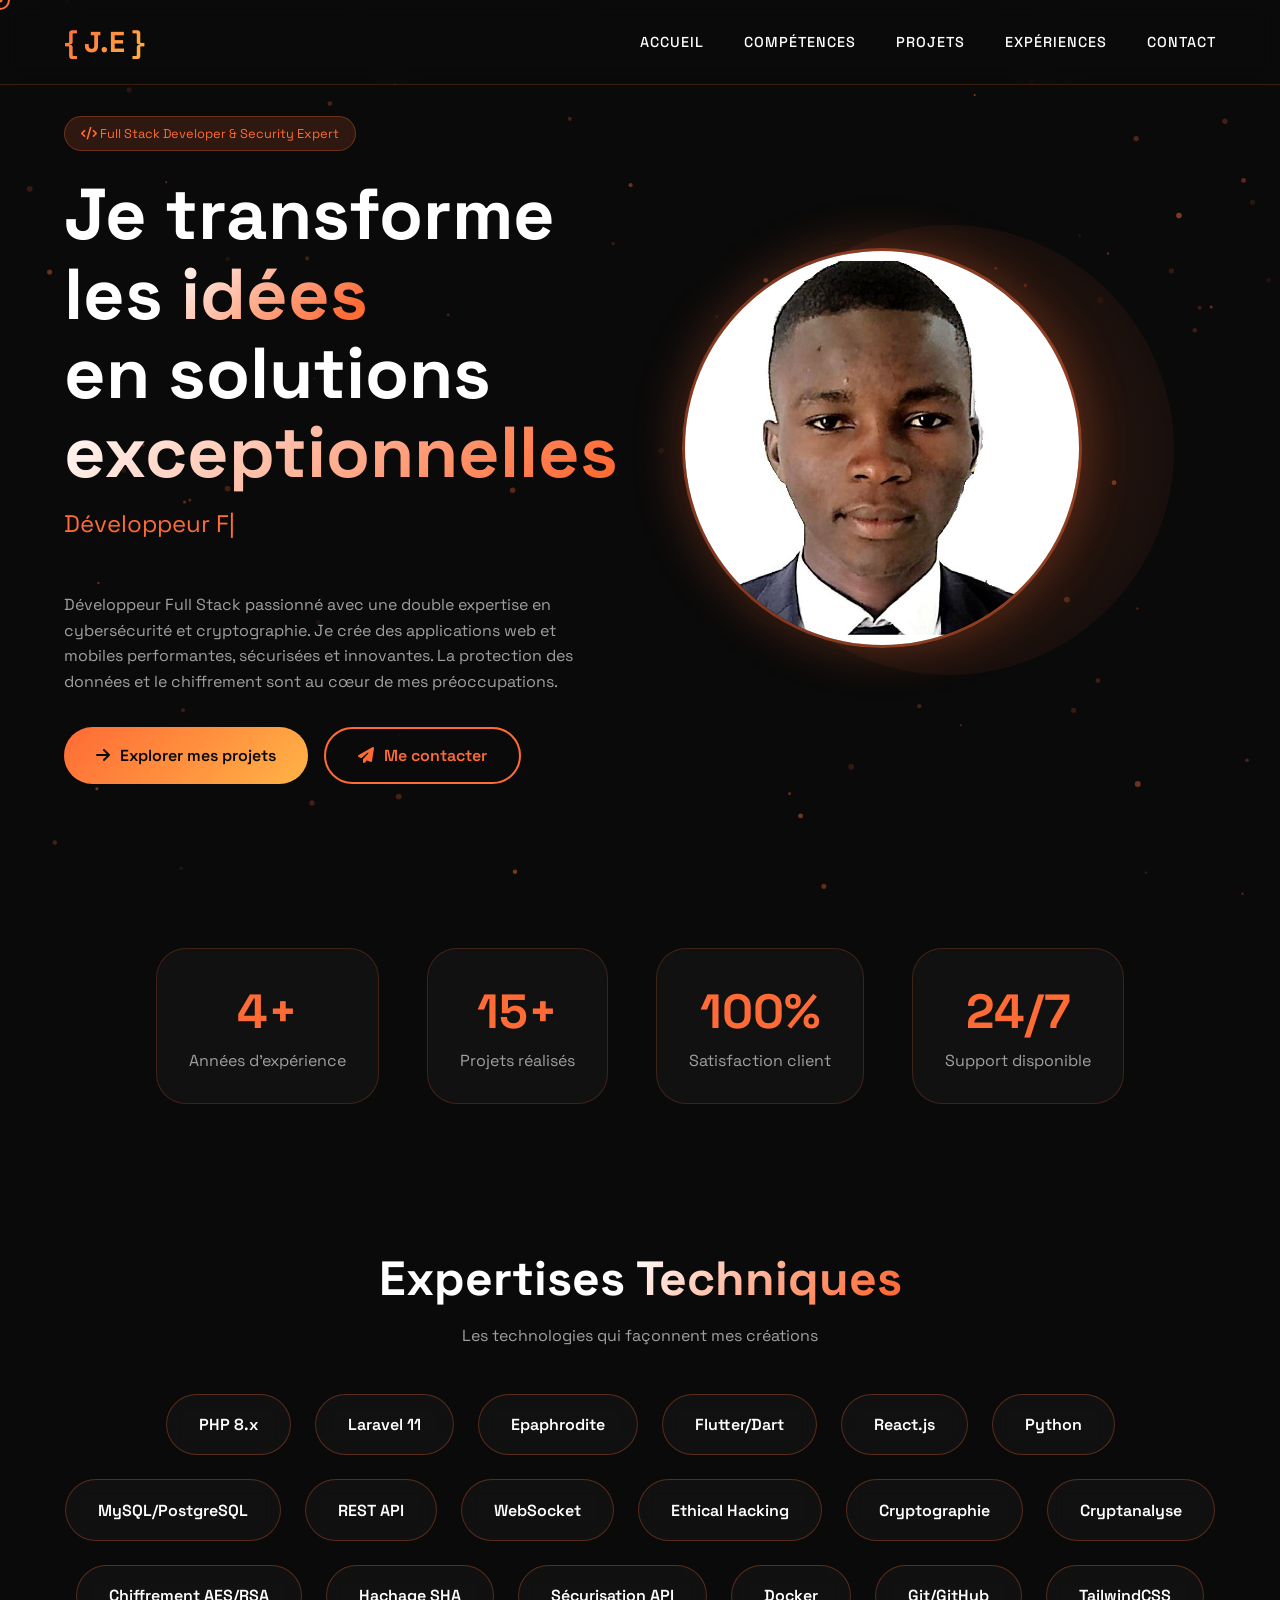
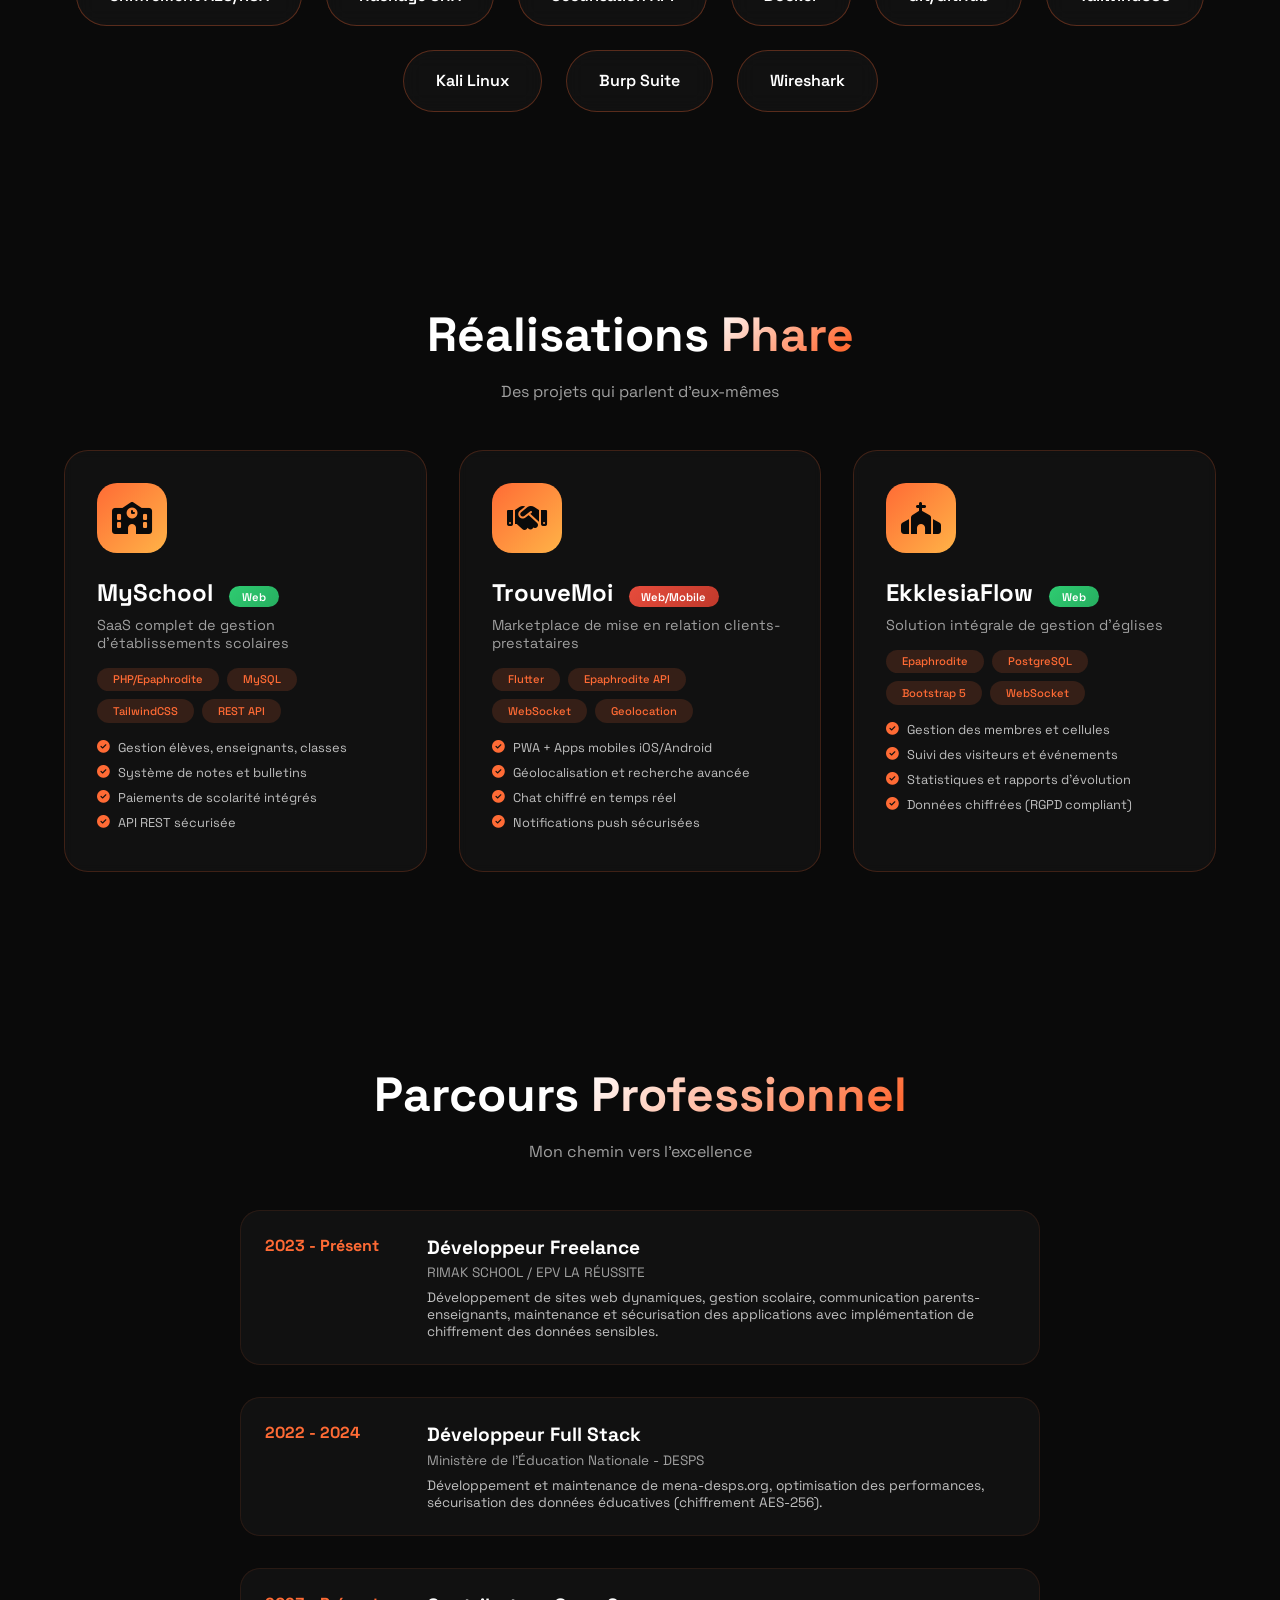
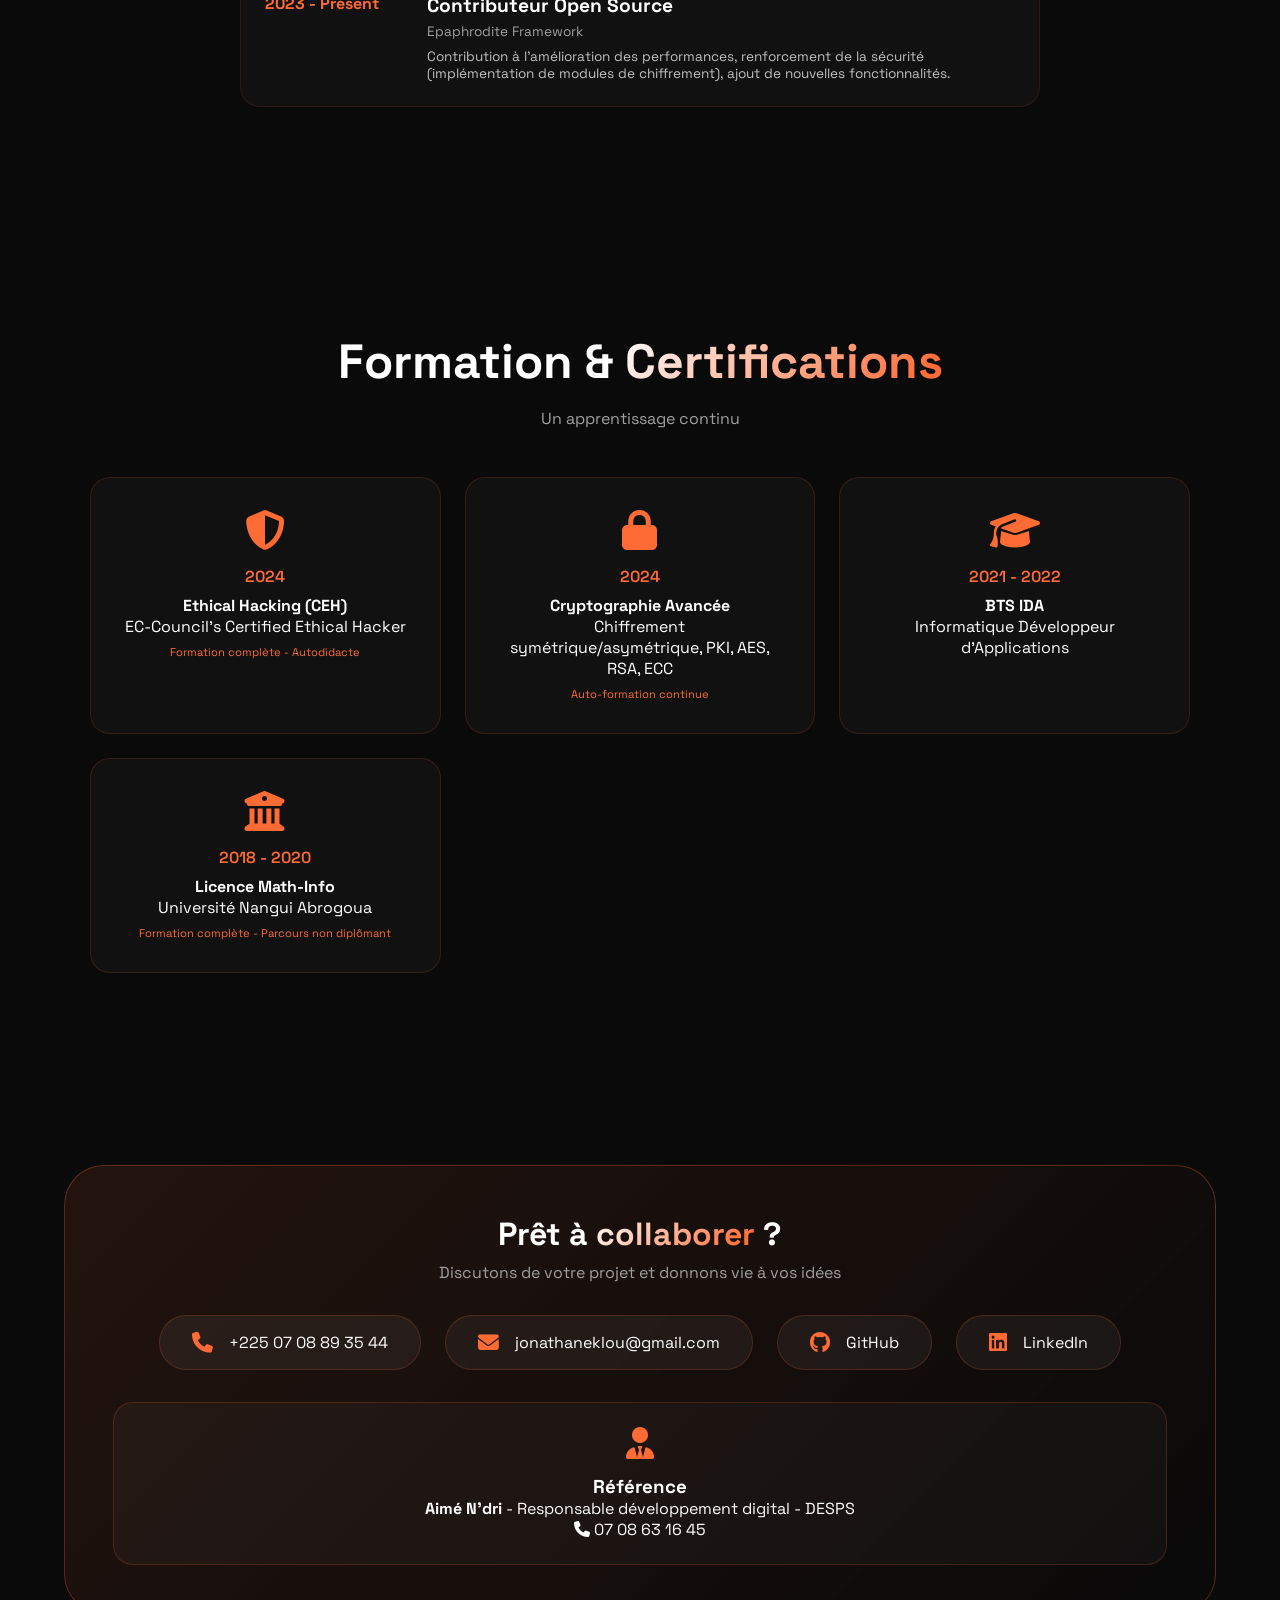
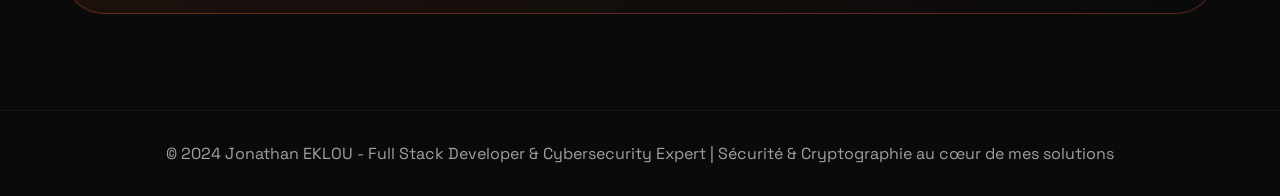
<file: portfolio.html>
<!DOCTYPE html>
<html lang="fr">
<head>
    <meta charset="UTF-8">
    <meta name="viewport" content="width=device-width, initial-scale=1.0, user-scalable=yes">
    <meta name="description" content="Portfolio de Jonathan EKLOU - Développeur Full Stack, Expert en Cybersécurité & Cryptographie">
    <meta name="keywords" content="Développeur Full Stack, PHP, Laravel, Flutter, Epaphrodite, Cybersécurité, Cryptographie, Cryptanalyse, Côte d'Ivoire">
    <meta name="author" content="Jonathan EKLOU">
    <link rel="icon" href="image/john_cv.jpg">
    <title>Jonathan EKLOU | Full Stack Developer & Cybersecurity Expert</title>
    <link href="https://fonts.googleapis.com/css2?family=Space+Grotesk:wght@300;400;500;600;700&display=swap" rel="stylesheet">
    <link rel="stylesheet" href="https://cdnjs.cloudflare.com/ajax/libs/font-awesome/6.5.1/css/all.min.css">
    <style>
        * {
            margin: 0;
            padding: 0;
            box-sizing: border-box;
            cursor: none;
        }

        body {
            font-family: 'Space Grotesk', sans-serif;
            background: #0a0a0a;
            color: #ffffff;
            scroll-behavior: smooth;
            overflow-x: hidden;
        }

        /* Custom Cursor */
        .cursor {
            width: 20px;
            height: 20px;
            border: 2px solid #ff6b35;
            border-radius: 50%;
            position: fixed;
            pointer-events: none;
            z-index: 9999;
            transition: 0.1s;
            transform: translate(-50%, -50%);
        }

        .cursor-dot {
            width: 5px;
            height: 5px;
            background: #ff6b35;
            border-radius: 50%;
            position: fixed;
            pointer-events: none;
            z-index: 9999;
            transition: 0.05s;
            transform: translate(-50%, -50%);
        }

        /* Particles Canvas */
        #particles-canvas {
            position: fixed;
            top: 0;
            left: 0;
            width: 100%;
            height: 100%;
            z-index: 0;
            pointer-events: none;
        }

        /* Scrollbar */
        ::-webkit-scrollbar {
            width: 5px;
        }
        ::-webkit-scrollbar-track {
            background: #1a1a1a;
        }
        ::-webkit-scrollbar-thumb {
            background: #ff6b35;
            border-radius: 10px;
        }

        /* Navbar */
        .navbar {
            position: fixed;
            top: 0;
            width: 100%;
            padding: 1.5rem 5%;
            display: flex;
            justify-content: space-between;
            align-items: center;
            z-index: 1000;
            backdrop-filter: blur(10px);
            background: rgba(10, 10, 10, 0.8);
            border-bottom: 1px solid rgba(255, 107, 53, 0.2);
            transition: all 0.3s;
        }

        .logo {
            font-size: 1.8rem;
            font-weight: 700;
            background: linear-gradient(135deg, #ff6b35, #ffb347);
            -webkit-background-clip: text;
            -webkit-text-fill-color: transparent;
            position: relative;
        }

        .logo::after {
            content: '';
            position: absolute;
            bottom: -5px;
            left: 0;
            width: 0;
            height: 2px;
            background: linear-gradient(135deg, #ff6b35, #ffb347);
            transition: width 0.3s;
        }

        .logo:hover::after {
            width: 100%;
        }

        .nav-links {
            display: flex;
            gap: 2.5rem;
        }

        .nav-links a {
            color: #fff;
            text-decoration: none;
            font-weight: 500;
            font-size: 0.9rem;
            letter-spacing: 1px;
            position: relative;
            transition: 0.3s;
        }

        .nav-links a::before {
            content: '';
            position: absolute;
            bottom: -5px;
            left: 0;
            width: 0;
            height: 2px;
            background: #ff6b35;
            transition: width 0.3s;
        }

        .nav-links a:hover::before {
            width: 100%;
        }

        .nav-links a:hover {
            color: #ff6b35;
        }

        /* Hero Section */
        .hero {
            min-height: 100vh;
            display: flex;
            align-items: center;
            padding: 0 5%;
            position: relative;
            z-index: 1;
        }

        .hero-content {
            display: grid;
            grid-template-columns: 1fr 1fr;
            gap: 4rem;
            align-items: center;
            width: 100%;
            max-width: 1400px;
            margin: 0 auto;
        }

        .badge {
            display: inline-block;
            padding: 0.5rem 1rem;
            background: rgba(255, 107, 53, 0.15);
            border: 1px solid rgba(255, 107, 53, 0.3);
            border-radius: 50px;
            font-size: 0.8rem;
            color: #ff6b35;
            margin-bottom: 1.5rem;
            backdrop-filter: blur(5px);
        }

        .hero-text h1 {
            font-size: 4.5rem;
            font-weight: 700;
            line-height: 1.1;
            margin-bottom: 1rem;
        }

        .gradient-text {
            background: linear-gradient(135deg, #fff, #ff6b35, #ffb347);
            -webkit-background-clip: text;
            -webkit-text-fill-color: transparent;
            background-size: 200% auto;
            animation: gradientShift 3s ease infinite;
        }

        @keyframes gradientShift {
            0%, 100% { background-position: 0% 50%; }
            50% { background-position: 100% 50%; }
        }

        .typed-text {
            font-size: 1.5rem;
            color: #ff6b35;
            margin: 1rem 0;
            min-height: 60px;
        }

        .typed-text::after {
            content: '|';
            animation: blink 1s infinite;
        }

        @keyframes blink {
            0%, 100% { opacity: 1; }
            50% { opacity: 0; }
        }

        .description {
            color: #a0a0a0;
            margin: 1.5rem 0;
            line-height: 1.6;
        }

        .btn-group {
            display: flex;
            gap: 1rem;
            flex-wrap: wrap;
            margin-top: 2rem;
        }

        .btn-primary {
            background: linear-gradient(135deg, #ff6b35, #ffb347);
            padding: 1rem 2rem;
            border-radius: 50px;
            text-decoration: none;
            color: #0a0a0a;
            font-weight: 600;
            transition: all 0.3s;
            display: inline-flex;
            align-items: center;
            gap: 10px;
            border: none;
            cursor: pointer;
            position: relative;
            overflow: hidden;
        }

        .btn-primary::before {
            content: '';
            position: absolute;
            top: 0;
            left: -100%;
            width: 100%;
            height: 100%;
            background: linear-gradient(90deg, transparent, rgba(255,255,255,0.3), transparent);
            transition: left 0.5s;
        }

        .btn-primary:hover::before {
            left: 100%;
        }

        .btn-primary:hover {
            transform: translateY(-3px);
            box-shadow: 0 10px 30px rgba(255, 107, 53, 0.4);
        }

        .btn-outline {
            background: transparent;
            border: 2px solid #ff6b35;
            padding: 1rem 2rem;
            border-radius: 50px;
            text-decoration: none;
            color: #ff6b35;
            font-weight: 600;
            transition: all 0.3s;
            display: inline-flex;
            align-items: center;
            gap: 10px;
        }

        .btn-outline:hover {
            background: #ff6b35;
            color: #0a0a0a;
            transform: translateY(-3px);
            box-shadow: 0 10px 30px rgba(255, 107, 53, 0.3);
        }

        .hero-photo {
            position: relative;
        }

        .hero-photo img {
            width: 400px;
            height: 400px;
            border-radius: 50%;
            object-fit: cover;
            position: relative;
            z-index: 2;
            border: 3px solid rgba(255, 107, 53, 0.5);
            box-shadow: 0 0 50px rgba(255, 107, 53, 0.3);
            transition: 0.3s;
        }

        .hero-photo:hover img {
            transform: scale(1.02);
            box-shadow: 0 0 80px rgba(255, 107, 53, 0.5);
        }

        .glow-effect {
            position: absolute;
            top: 50%;
            left: 50%;
            transform: translate(-50%, -50%);
            width: 450px;
            height: 450px;
            background: radial-gradient(circle, rgba(255,107,53,0.2), transparent);
            border-radius: 50%;
            z-index: 1;
            animation: pulse 3s ease infinite;
        }

        @keyframes pulse {
            0%, 100% { transform: translate(-50%, -50%) scale(1); opacity: 0.5; }
            50% { transform: translate(-50%, -50%) scale(1.1); opacity: 0.8; }
        }

        /* Section Styles */
        section {
            padding: 6rem 5%;
            position: relative;
            z-index: 1;
        }

        .section-title {
            text-align: center;
            font-size: 3rem;
            font-weight: 700;
            margin-bottom: 1rem;
        }

        .section-subtitle {
            text-align: center;
            color: #a0a0a0;
            margin-bottom: 3rem;
            font-size: 1rem;
        }

        /* Skills 3D Cards */
        .skills-grid-3d {
            display: flex;
            flex-wrap: wrap;
            justify-content: center;
            gap: 1.5rem;
            perspective: 1000px;
        }

        .skill-card-3d {
            background: rgba(255,255,255,0.03);
            backdrop-filter: blur(10px);
            padding: 1.2rem 2rem;
            border-radius: 60px;
            border: 1px solid rgba(255, 107, 53, 0.3);
            font-weight: 600;
            transition: all 0.3s;
            transform-style: preserve-3d;
            cursor: pointer;
        }

        .skill-card-3d:hover {
            transform: translateY(-10px) rotateX(10deg);
            background: rgba(255, 107, 53, 0.15);
            border-color: #ff6b35;
            box-shadow: 0 20px 30px rgba(255, 107, 53, 0.2);
        }

        /* Projects Grid */
        .projects-grid {
            display: grid;
            grid-template-columns: repeat(auto-fit, minmax(350px, 1fr));
            gap: 2rem;
        }

        .project-card {
            background: rgba(255,255,255,0.03);
            border-radius: 24px;
            padding: 2rem;
            border: 1px solid rgba(255, 107, 53, 0.2);
            transition: all 0.4s;
            position: relative;
            overflow: hidden;
            backdrop-filter: blur(5px);
        }

        .project-card::before {
            content: '';
            position: absolute;
            top: 0;
            left: -100%;
            width: 100%;
            height: 100%;
            background: linear-gradient(90deg, transparent, rgba(255,107,53,0.1), transparent);
            transition: left 0.6s;
        }

        .project-card:hover::before {
            left: 100%;
        }

        .project-card:hover {
            transform: translateY(-10px);
            border-color: #ff6b35;
            box-shadow: 0 30px 40px rgba(255, 107, 53, 0.2);
        }

        .project-icon {
            width: 70px;
            height: 70px;
            background: linear-gradient(135deg, #ff6b35, #ffb347);
            border-radius: 20px;
            display: flex;
            align-items: center;
            justify-content: center;
            font-size: 2rem;
            margin-bottom: 1.5rem;
        }

        .project-icon i, .project-icon img {
            color: #0a0a0a;
        }

        .project-icon img {
            width: 45px;
            height: 45px;
            border-radius: 12px;
        }

        .project-card h3 {
            font-size: 1.5rem;
            margin-bottom: 0.5rem;
        }

        .project-card p {
            color: #a0a0a0;
            font-size: 0.9rem;
            margin-bottom: 1rem;
        }

        .project-tech {
            display: flex;
            flex-wrap: wrap;
            gap: 0.5rem;
            margin: 1rem 0;
        }

        .project-tech span {
            background: rgba(255, 107, 53, 0.15);
            padding: 0.3rem 1rem;
            border-radius: 20px;
            font-size: 0.7rem;
            font-weight: 500;
            color: #ff6b35;
        }

        .project-features {
            list-style: none;
            margin-top: 1rem;
        }

        .project-features li {
            font-size: 0.8rem;
            color: #c0c0c0;
            margin-bottom: 0.5rem;
            display: flex;
            align-items: center;
            gap: 0.5rem;
        }

        .project-features li i {
            color: #ff6b35;
        }

        /* Floating Stats */
        .stats-container {
            display: flex;
            justify-content: center;
            gap: 3rem;
            flex-wrap: wrap;
            margin: 3rem 0;
        }

        .stat-item {
            text-align: center;
            padding: 2rem;
            background: rgba(255,255,255,0.03);
            border-radius: 30px;
            border: 1px solid rgba(255, 107, 53, 0.2);
            min-width: 180px;
            transition: 0.3s;
        }

        .stat-item:hover {
            transform: translateY(-5px);
            border-color: #ff6b35;
        }

        .stat-number {
            font-size: 3rem;
            font-weight: 700;
            color: #ff6b35;
        }

        .stat-label {
            color: #a0a0a0;
            margin-top: 0.5rem;
        }

        /* Timeline */
        .timeline {
            max-width: 800px;
            margin: 0 auto;
        }

        .timeline-item {
            display: flex;
            gap: 2rem;
            margin-bottom: 2rem;
            padding: 1.5rem;
            background: rgba(255,255,255,0.03);
            border-radius: 20px;
            border: 1px solid rgba(255, 107, 53, 0.1);
            transition: 0.3s;
            position: relative;
        }

        .timeline-item:hover {
            transform: translateX(10px);
            border-color: #ff6b35;
            background: rgba(255, 107, 53, 0.05);
        }

        .timeline-date {
            min-width: 130px;
            font-weight: 700;
            color: #ff6b35;
        }

        .timeline-content h4 {
            font-size: 1.2rem;
            margin-bottom: 0.3rem;
        }

        .timeline-content .company {
            color: #a0a0a0;
            font-size: 0.85rem;
            margin-bottom: 0.5rem;
        }

        .timeline-content p {
            font-size: 0.85rem;
            color: #c0c0c0;
        }

        /* Education Grid */
        .education-grid {
            display: grid;
            grid-template-columns: repeat(auto-fit, minmax(280px, 1fr));
            gap: 1.5rem;
            max-width: 1100px;
            margin: 0 auto;
        }

        .education-card {
            background: rgba(255,255,255,0.03);
            border-radius: 20px;
            padding: 2rem;
            text-align: center;
            border: 1px solid rgba(255, 107, 53, 0.15);
            transition: 0.3s;
        }

        .education-card:hover {
            transform: translateY(-10px);
            border-color: #ff6b35;
            background: rgba(255, 107, 53, 0.05);
        }

        .education-card i {
            font-size: 2.5rem;
            color: #ff6b35;
            margin-bottom: 1rem;
        }

        .education-card .year {
            color: #ff6b35;
            font-weight: 600;
            margin-bottom: 0.5rem;
        }

        /* Contact Section */
        .contact-section {
            background: linear-gradient(135deg, rgba(255, 107, 53, 0.1), rgba(10, 10, 10, 0.9));
            border-radius: 40px;
            padding: 3rem;
            text-align: center;
            border: 1px solid rgba(255, 107, 53, 0.3);
        }

        .contact-info {
            display: flex;
            justify-content: center;
            gap: 1.5rem;
            flex-wrap: wrap;
            margin: 2rem 0;
        }

        .contact-item {
            display: flex;
            align-items: center;
            gap: 1rem;
            background: rgba(255,255,255,0.05);
            padding: 1rem 2rem;
            border-radius: 60px;
            transition: 0.3s;
            text-decoration: none;
            color: white;
            border: 1px solid rgba(255, 107, 53, 0.2);
        }

        .contact-item:hover {
            background: rgba(255, 107, 53, 0.15);
            transform: translateY(-5px);
            border-color: #ff6b35;
        }

        .contact-item i {
            font-size: 1.3rem;
            color: #ff6b35;
        }

        .reference-card {
            background: rgba(255,255,255,0.03);
            border-radius: 20px;
            padding: 1.5rem;
            margin-top: 2rem;
            border: 1px solid rgba(255, 107, 53, 0.2);
        }

        footer {
            text-align: center;
            padding: 2rem;
            border-top: 1px solid rgba(255, 107, 53, 0.1);
            color: #a0a0a0;
        }

        /* Badge styles */
        .badge-pro, .badge-fullstack {
            display: inline-block;
            padding: 0.2rem 0.8rem;
            border-radius: 20px;
            font-size: 0.7rem;
            font-weight: 600;
            margin-left: 10px;
        }

        .badge-pro {
            background: linear-gradient(135deg, #2ecc71, #27ae60);
            color: white;
        }

        .badge-fullstack {
            background: linear-gradient(135deg, #e74c3c, #c0392b);
            color: white;
        }

        /* Responsive */
        @media (max-width: 968px) {
            .hero-content {
                grid-template-columns: 1fr;
                text-align: center;
                gap: 2rem;
            }
            .hero-text h1 {
                font-size: 2.5rem;
            }
            .typed-text {
                font-size: 1.2rem;
            }
            .btn-group {
                justify-content: center;
            }
            .navbar {
                flex-direction: column;
                gap: 1rem;
            }
            .nav-links {
                gap: 1.5rem;
            }
            .hero-photo img {
                width: 250px;
                height: 250px;
            }
            .glow-effect {
                width: 300px;
                height: 300px;
            }
            .section-title {
                font-size: 2rem;
            }
            .timeline-item {
                flex-direction: column;
                gap: 0.5rem;
            }
            .timeline-date {
                min-width: auto;
            }
            .cursor, .cursor-dot {
                display: none;
            }
            body {
                cursor: auto;
            }
        }
    </style>
</head>
<body>
    <div class="cursor"></div>
    <div class="cursor-dot"></div>

    <canvas id="particles-canvas"></canvas>

    <nav class="navbar">
        <div class="logo">{ J.E }</div>
        <div class="nav-links">
            <a href="#home">ACCUEIL</a>
            <a href="#competences">COMPÉTENCES</a>
            <a href="#projets">PROJETS</a>
            <a href="#experiences">EXPÉRIENCES</a>
            <a href="#contact">CONTACT</a>
        </div>
    </nav>

    <!-- Hero Section -->
    <section id="home" class="hero">
        <div class="hero-content">
            <div class="hero-text">
                <span class="badge"><i class="fas fa-code"></i> Full Stack Developer & Security Expert</span>
                <h1>Je transforme les <span class="gradient-text">idées</span><br>en solutions <span class="gradient-text">exceptionnelles</span></h1>
                <div class="typed-text" id="typed-text"></div>
                <div class="description">
                    Développeur Full Stack passionné avec une double expertise en cybersécurité et cryptographie. 
                    Je crée des applications web et mobiles performantes, sécurisées et innovantes. 
                    La protection des données et le chiffrement sont au cœur de mes préoccupations.
                </div>
                <div class="btn-group">
                    <a href="#projets" class="btn-primary"><i class="fas fa-arrow-right"></i> Explorer mes projets</a>
                    <a href="#contact" class="btn-outline"><i class="fas fa-paper-plane"></i> Me contacter</a>
                </div>
            </div>
            <div class="hero-photo">
                <div class="glow-effect"></div>
                <img src="image/john_cv.jpg" alt="Jonathan EKLOU">
            </div>
        </div>
    </section>

    <!-- Stats Section -->
    <div class="stats-container">
        <div class="stat-item">
            <div class="stat-number">4+</div>
            <div class="stat-label">Années d'expérience</div>
        </div>
        <div class="stat-item">
            <div class="stat-number">15+</div>
            <div class="stat-label">Projets réalisés</div>
        </div>
        <div class="stat-item">
            <div class="stat-number">100%</div>
            <div class="stat-label">Satisfaction client</div>
        </div>
        <div class="stat-item">
            <div class="stat-number">24/7</div>
            <div class="stat-label">Support disponible</div>
        </div>
    </div>

    <!-- Compétences -->
    <section id="competences">
        <div class="container">
            <h2 class="section-title">Expertises <span class="gradient-text">Techniques</span></h2>
            <p class="section-subtitle">Les technologies qui façonnent mes créations</p>
            
            <div class="skills-grid-3d">
                <span class="skill-card-3d">PHP 8.x</span>
                <span class="skill-card-3d">Laravel 11</span>
                <span class="skill-card-3d">Epaphrodite</span>
                <span class="skill-card-3d">Flutter/Dart</span>
                <span class="skill-card-3d">React.js</span>
                <span class="skill-card-3d">Python</span>
                <span class="skill-card-3d">MySQL/PostgreSQL</span>
                <span class="skill-card-3d">REST API</span>
                <span class="skill-card-3d">WebSocket</span>
                <span class="skill-card-3d">Ethical Hacking</span>
                <span class="skill-card-3d">Cryptographie</span>
                <span class="skill-card-3d">Cryptanalyse</span>
                <span class="skill-card-3d">Chiffrement AES/RSA</span>
                <span class="skill-card-3d">Hachage SHA</span>
                <span class="skill-card-3d">Sécurisation API</span>
                <span class="skill-card-3d">Docker</span>
                <span class="skill-card-3d">Git/GitHub</span>
                <span class="skill-card-3d">TailwindCSS</span>
                <span class="skill-card-3d">Kali Linux</span>
                <span class="skill-card-3d">Burp Suite</span>
                <span class="skill-card-3d">Wireshark</span>
            </div>
        </div>
    </section>

    <!-- Projets -->
    <section id="projets">
        <div class="container">
            <h2 class="section-title">Réalisations <span class="gradient-text">Phare</span></h2>
            <p class="section-subtitle">Des projets qui parlent d'eux-mêmes</p>
            
            <div class="projects-grid">
                <div class="project-card">
                    <div class="project-icon"><i class="fas fa-school"></i></div>
                    <h3>MySchool <span class="badge-pro">Web</span></h3>
                    <p>SaaS complet de gestion d'établissements scolaires</p>
                    <div class="project-tech">
                        <span>PHP/Epaphrodite</span><span>MySQL</span><span>TailwindCSS</span><span>REST API</span>
                    </div>
                    <ul class="project-features">
                        <li><i class="fas fa-check-circle"></i> Gestion élèves, enseignants, classes</li>
                        <li><i class="fas fa-check-circle"></i> Système de notes et bulletins</li>
                        <li><i class="fas fa-check-circle"></i> Paiements de scolarité intégrés</li>
                        <li><i class="fas fa-check-circle"></i> API REST sécurisée</li>
                    </ul>
                </div>

                <div class="project-card">
                    <div class="project-icon"><i class="fas fa-handshake"></i></div>
                    <h3>TrouveMoi <span class="badge-fullstack">Web/Mobile</span></h3>
                    <p>Marketplace de mise en relation clients-prestataires</p>
                    <div class="project-tech">
                        <span>Flutter</span><span>Epaphrodite API</span><span>WebSocket</span><span>Geolocation</span>
                    </div>
                    <ul class="project-features">
                        <li><i class="fas fa-check-circle"></i> PWA + Apps mobiles iOS/Android</li>
                        <li><i class="fas fa-check-circle"></i> Géolocalisation et recherche avancée</li>
                        <li><i class="fas fa-check-circle"></i> Chat chiffré en temps réel</li>
                        <li><i class="fas fa-check-circle"></i> Notifications push sécurisées</li>
                    </ul>
                </div>

                <div class="project-card">
                    <div class="project-icon"><i class="fas fa-church"></i></div>
                    <h3>EkklesiaFlow <span class="badge-pro">Web</span></h3>
                    <p>Solution intégrale de gestion d'églises</p>
                    <div class="project-tech">
                        <span>Epaphrodite</span><span>PostgreSQL</span><span>Bootstrap 5</span><span>WebSocket</span>
                    </div>
                    <ul class="project-features">
                        <li><i class="fas fa-check-circle"></i> Gestion des membres et cellules</li>
                        <li><i class="fas fa-check-circle"></i> Suivi des visiteurs et événements</li>
                        <li><i class="fas fa-check-circle"></i> Statistiques et rapports d'évolution</li>
                        <li><i class="fas fa-check-circle"></i> Données chiffrées (RGPD compliant)</li>
                    </ul>
                </div>
            </div>
        </div>
    </section>

    <!-- Expériences -->
    <section id="experiences">
        <div class="container">
            <h2 class="section-title">Parcours <span class="gradient-text">Professionnel</span></h2>
            <p class="section-subtitle">Mon chemin vers l'excellence</p>
            
            <div class="timeline">
                <div class="timeline-item">
                    <div class="timeline-date">2023 - Présent</div>
                    <div class="timeline-content">
                        <h4>Développeur Freelance</h4>
                        <div class="company">RIMAK SCHOOL / EPV LA RÉUSSITE</div>
                        <p>Développement de sites web dynamiques, gestion scolaire, communication parents-enseignants, maintenance et sécurisation des applications avec implémentation de chiffrement des données sensibles.</p>
                    </div>
                </div>
                <div class="timeline-item">
                    <div class="timeline-date">2022 - 2024</div>
                    <div class="timeline-content">
                        <h4>Développeur Full Stack</h4>
                        <div class="company">Ministère de l'Éducation Nationale - DESPS</div>
                        <p>Développement et maintenance de mena-desps.org, optimisation des performances, sécurisation des données éducatives (chiffrement AES-256).</p>
                    </div>
                </div>
                <div class="timeline-item">
                    <div class="timeline-date">2023 - Présent</div>
                    <div class="timeline-content">
                        <h4>Contributeur Open Source</h4>
                        <div class="company">Epaphrodite Framework</div>
                        <p>Contribution à l'amélioration des performances, renforcement de la sécurité (implémentation de modules de chiffrement), ajout de nouvelles fonctionnalités.</p>
                    </div>
                </div>
            </div>
        </div>
    </section>

    <!-- Formation -->
    <section id="formation">
        <div class="container">
            <h2 class="section-title">Formation & <span class="gradient-text">Certifications</span></h2>
            <p class="section-subtitle">Un apprentissage continu</p>
            
            <div class="education-grid">
                <div class="education-card">
                    <i class="fas fa-shield-alt"></i>
                    <div class="year">2024</div>
                    <h4>Ethical Hacking (CEH)</h4>
                    <p>EC-Council's Certified Ethical Hacker</p>
                    <div style="font-size:0.7rem;color:#ff6b35;margin-top:0.5rem;">Formation complète - Autodidacte</div>
                </div>
                <div class="education-card">
                    <i class="fas fa-lock"></i>
                    <div class="year">2024</div>
                    <h4>Cryptographie Avancée</h4>
                    <p>Chiffrement symétrique/asymétrique, PKI, AES, RSA, ECC</p>
                    <div style="font-size:0.7rem;color:#ff6b35;margin-top:0.5rem;">Auto-formation continue</div>
                </div>
                <div class="education-card">
                    <i class="fas fa-graduation-cap"></i>
                    <div class="year">2021 - 2022</div>
                    <h4>BTS IDA</h4>
                    <p>Informatique Développeur d'Applications</p>
                </div>
                <div class="education-card">
                    <i class="fas fa-university"></i>
                    <div class="year">2018 - 2020</div>
                    <h4>Licence Math-Info</h4>
                    <p>Université Nangui Abrogoua</p>
                    <div style="font-size:0.7rem;color:#ff6b35;margin-top:0.5rem;">Formation complète - Parcours non diplômant</div>
                </div>
            </div>
        </div>
    </section>

    <!-- Contact -->
    <section id="contact">
        <div class="container">
            <div class="contact-section">
                <h2 style="font-size:2rem; margin-bottom:0.5rem;">Prêt à <span class="gradient-text">collaborer</span> ?</h2>
                <p style="color:#a0a0a0;">Discutons de votre projet et donnons vie à vos idées</p>
                
                <div class="contact-info">
                    <a href="tel:+2250708893544" class="contact-item">
                        <i class="fas fa-phone"></i>
                        <span>+225 07 08 89 35 44</span>
                    </a>
                    <a href="mailto:jonathaneklou@gmail.com" class="contact-item">
                        <i class="fas fa-envelope"></i>
                        <span>jonathaneklou@gmail.com</span>
                    </a>
                    <a href="https://github.com/Jonath-Mess-eklou" target="_blank" class="contact-item">
                        <i class="fab fa-github"></i>
                        <span>GitHub</span>
                    </a>
                    <a href="https://www.linkedin.com/in/jonathan-eklou" target="_blank" class="contact-item">
                        <i class="fab fa-linkedin"></i>
                        <span>LinkedIn</span>
                    </a>
                </div>

                <div class="reference-card">
                    <i class="fas fa-user-tie" style="font-size: 2rem; color: #ff6b35; margin-bottom: 1rem; display: inline-block;"></i>
                    <h3>Référence</h3>
                    <p><strong>Aimé N'dri</strong> - Responsable développement digital - DESPS</p>
                    <p><i class="fas fa-phone"></i> 07 08 63 16 45</p>
                </div>
            </div>
        </div>
    </section>

    <footer>
        <p>© 2024 Jonathan EKLOU - Full Stack Developer & Cybersecurity Expert | Sécurité & Cryptographie au cœur de mes solutions</p>
    </footer>

    <script>
        // Custom cursor
        const cursor = document.querySelector('.cursor');
        const cursorDot = document.querySelector('.cursor-dot');

        document.addEventListener('mousemove', (e) => {
            cursor.style.left = e.clientX + 'px';
            cursor.style.top = e.clientY + 'px';
            cursorDot.style.left = e.clientX + 'px';
            cursorDot.style.top = e.clientY + 'px';
        });

        document.addEventListener('mouseenter', () => {
            cursor.style.opacity = '1';
            cursorDot.style.opacity = '1';
        });

        // Hover effect on clickable elements
        document.querySelectorAll('a, button, .project-card, .skill-card-3d, .timeline-item').forEach(el => {
            el.addEventListener('mouseenter', () => {
                cursor.style.transform = 'translate(-50%, -50%) scale(1.5)';
                cursor.style.borderColor = '#ffb347';
            });
            el.addEventListener('mouseleave', () => {
                cursor.style.transform = 'translate(-50%, -50%) scale(1)';
                cursor.style.borderColor = '#ff6b35';
            });
        });

        // Particles Effect
        const canvas = document.getElementById('particles-canvas');
        const ctx = canvas.getContext('2d');
        canvas.width = window.innerWidth;
        canvas.height = window.innerHeight;

        let particles = [];

        for (let i = 0; i < 100; i++) {
            particles.push({
                x: Math.random() * canvas.width,
                y: Math.random() * canvas.height,
                radius: Math.random() * 2 + 1,
                speedX: (Math.random() - 0.5) * 0.5,
                speedY: (Math.random() - 0.5) * 0.5,
                opacity: Math.random() * 0.5
            });
        }

        function animateParticles() {
            ctx.clearRect(0, 0, canvas.width, canvas.height);
            particles.forEach(p => {
                ctx.beginPath();
                ctx.arc(p.x, p.y, p.radius, 0, Math.PI * 2);
                ctx.fillStyle = `rgba(255, 107, 53, ${p.opacity})`;
                ctx.fill();
                p.x += p.speedX;
                p.y += p.speedY;
                if (p.x < 0) p.x = canvas.width;
                if (p.x > canvas.width) p.x = 0;
                if (p.y < 0) p.y = canvas.height;
                if (p.y > canvas.height) p.y = 0;
            });
            requestAnimationFrame(animateParticles);
        }

        animateParticles();

        window.addEventListener('resize', () => {
            canvas.width = window.innerWidth;
            canvas.height = window.innerHeight;
        });

        // Typed text effect
        const roles = [
            'Développeur Full Stack',
            'Expert en Cybersécurité',
            'Spécialiste Cryptographie',
            'Innovateur technologique'
        ];
        let roleIndex = 0;
        let charIndex = 0;
        let isDeleting = false;
        const typedElement = document.getElementById('typed-text');

        function typeEffect() {
            const currentRole = roles[roleIndex];
            if (isDeleting) {
                typedElement.textContent = currentRole.substring(0, charIndex - 1);
                charIndex--;
                if (charIndex === 0) {
                    isDeleting = false;
                    roleIndex = (roleIndex + 1) % roles.length;
                }
            } else {
                typedElement.textContent = currentRole.substring(0, charIndex + 1);
                charIndex++;
                if (charIndex === currentRole.length) {
                    isDeleting = true;
                    setTimeout(() => {}, 2000);
                }
            }
            setTimeout(typeEffect, isDeleting ? 100 : 150);
        }

        typeEffect();

        // Smooth scroll
        document.querySelectorAll('.nav-links a').forEach(link => {
            link.addEventListener('click', (e) => {
                e.preventDefault();
                const targetId = link.getAttribute('href');
                const target = document.querySelector(targetId);
                if (target) {
                    target.scrollIntoView({ behavior: 'smooth', block: 'start' });
                }
            });
        });

        // Navbar scroll effect
        window.addEventListener('scroll', () => {
            const navbar = document.querySelector('.navbar');
            if (window.scrollY > 50) {
                navbar.style.padding = '1rem 5%';
                navbar.style.background = 'rgba(10, 10, 10, 0.95)';
            } else {
                navbar.style.padding = '1.5rem 5%';
                navbar.style.background = 'rgba(10, 10, 10, 0.8)';
            }
        });

        // Animation on scroll
        const observerOptions = { threshold: 0.1, rootMargin: '0px 0px -50px 0px' };
        const observer = new IntersectionObserver((entries) => {
            entries.forEach(entry => {
                if (entry.isIntersecting) {
                    entry.target.style.opacity = '1';
                    entry.target.style.transform = 'translateY(0)';
                }
            });
        }, observerOptions);

        document.querySelectorAll('.project-card, .timeline-item, .education-card, .stat-item, .skill-card-3d').forEach(el => {
            el.style.opacity = '0';
            el.style.transform = 'translateY(30px)';
            el.style.transition = 'opacity 0.6s ease, transform 0.6s ease';
            observer.observe(el);
        });
    </script>
</body>
</html>
</file>
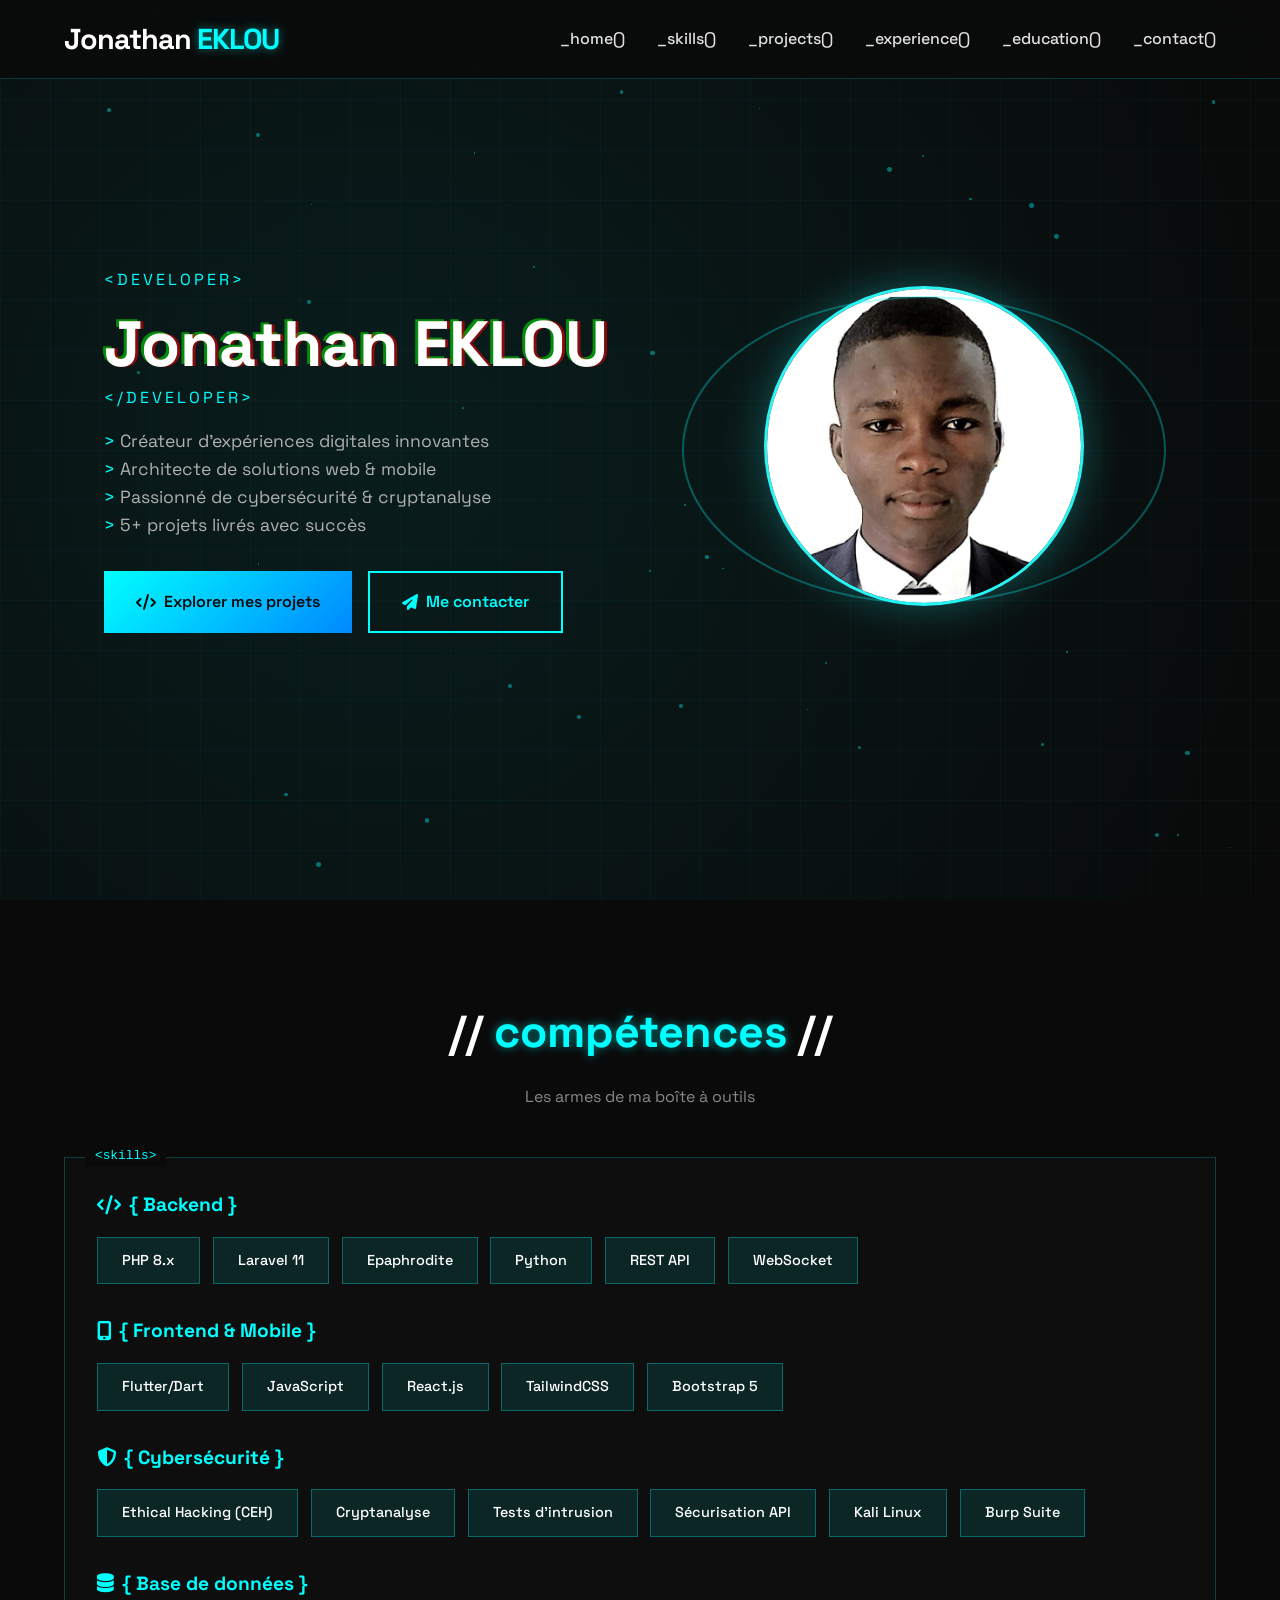
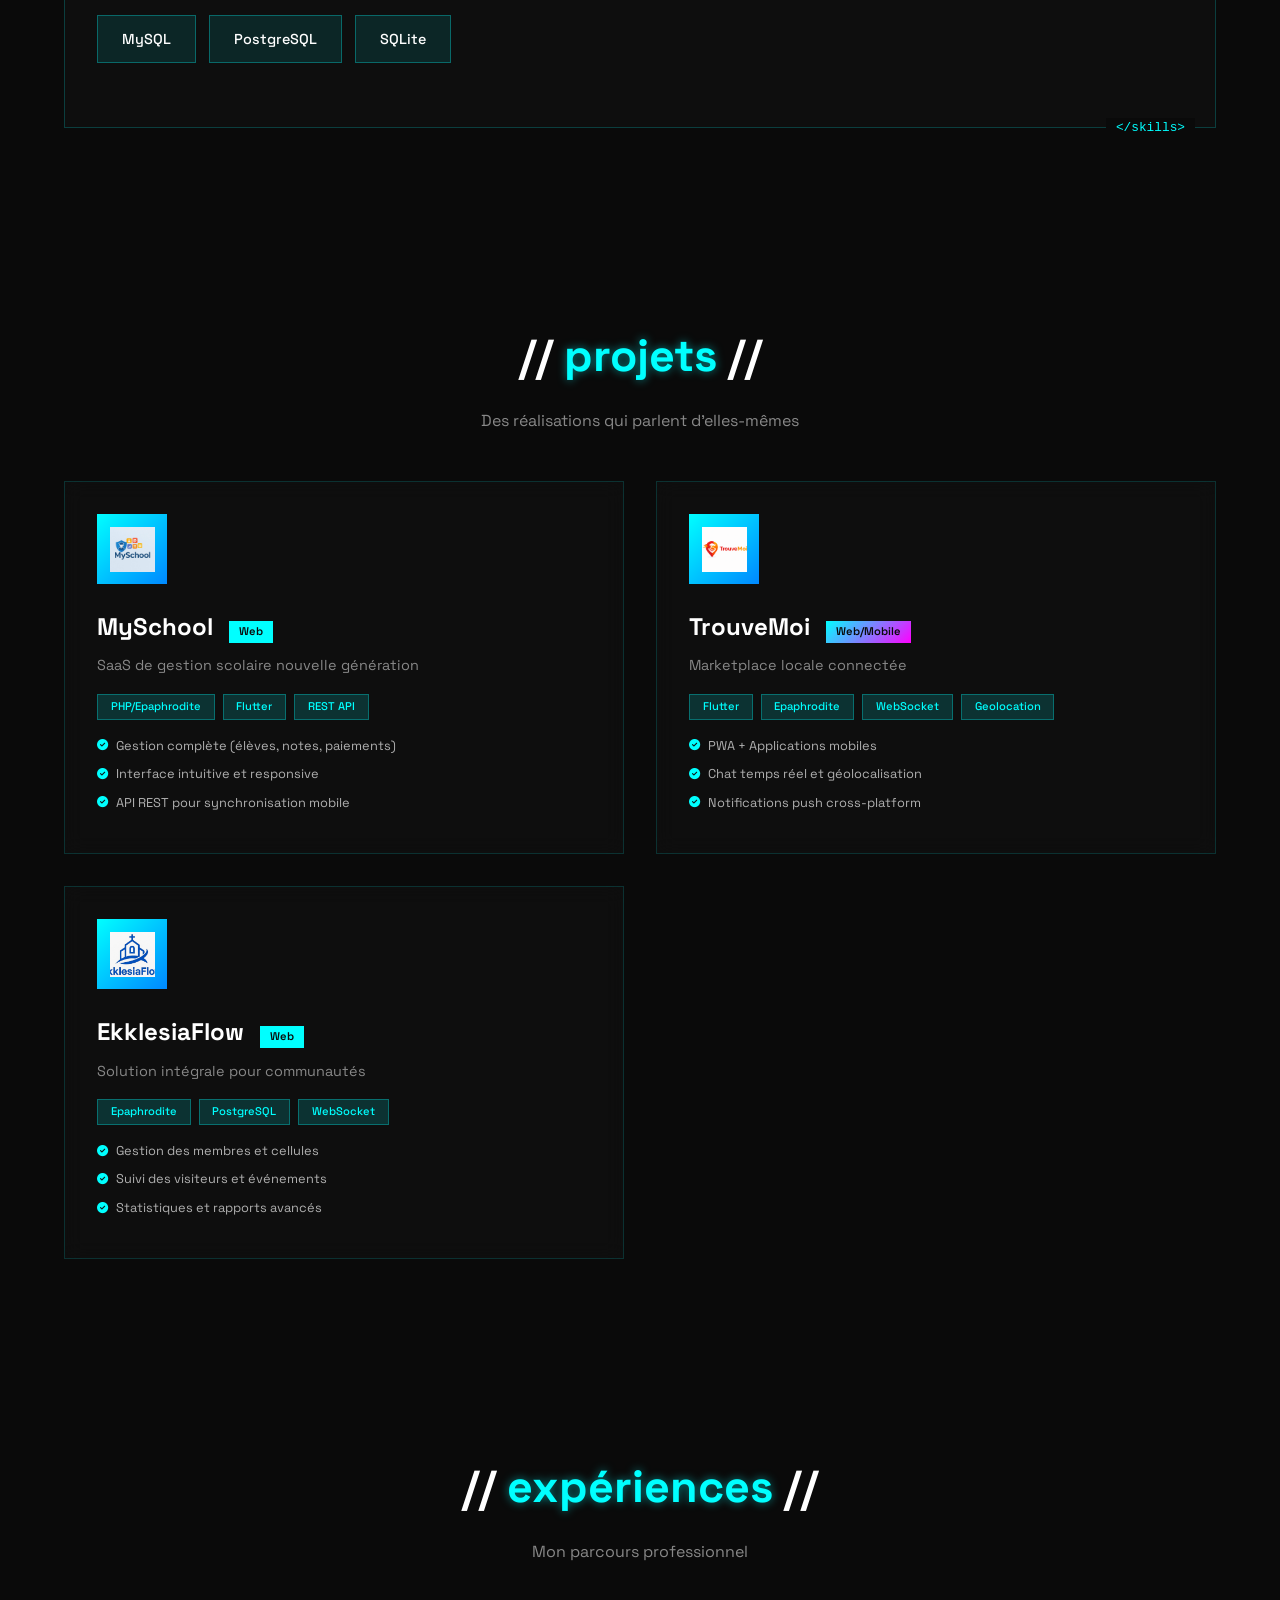
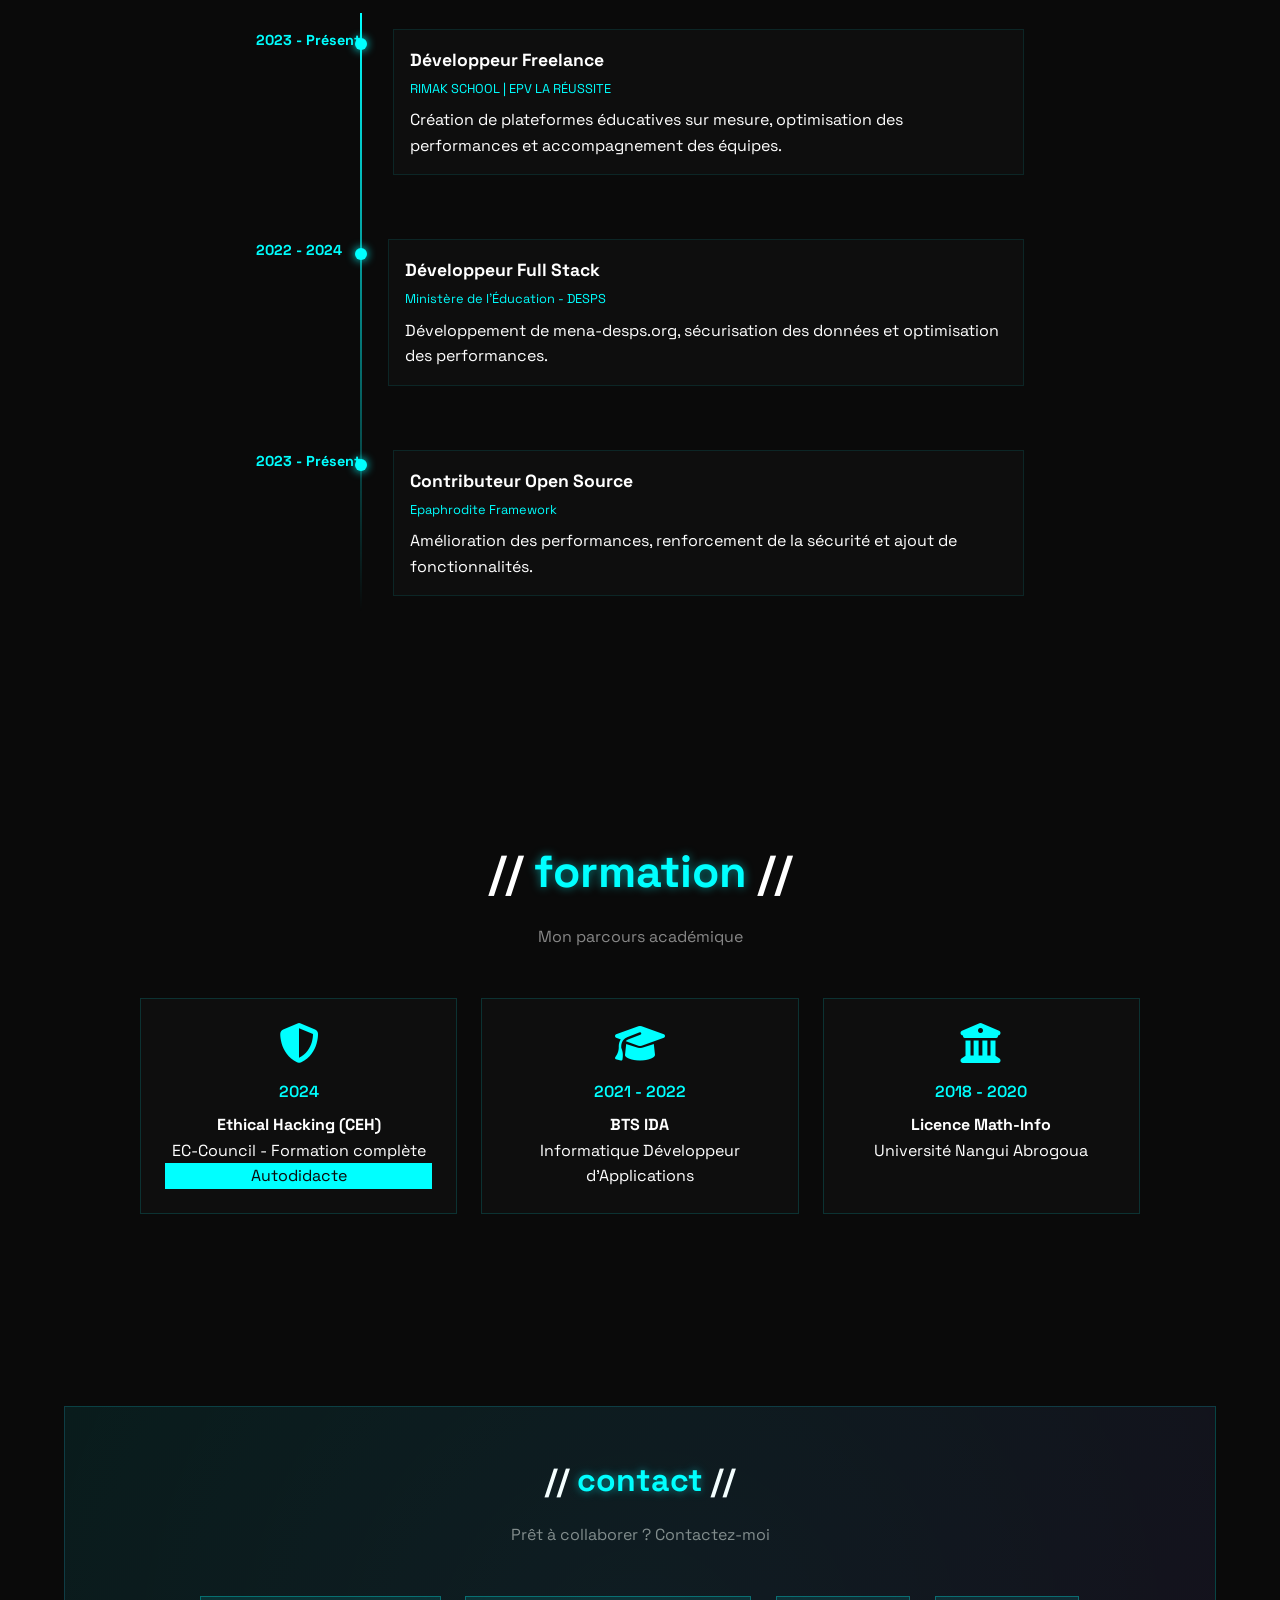
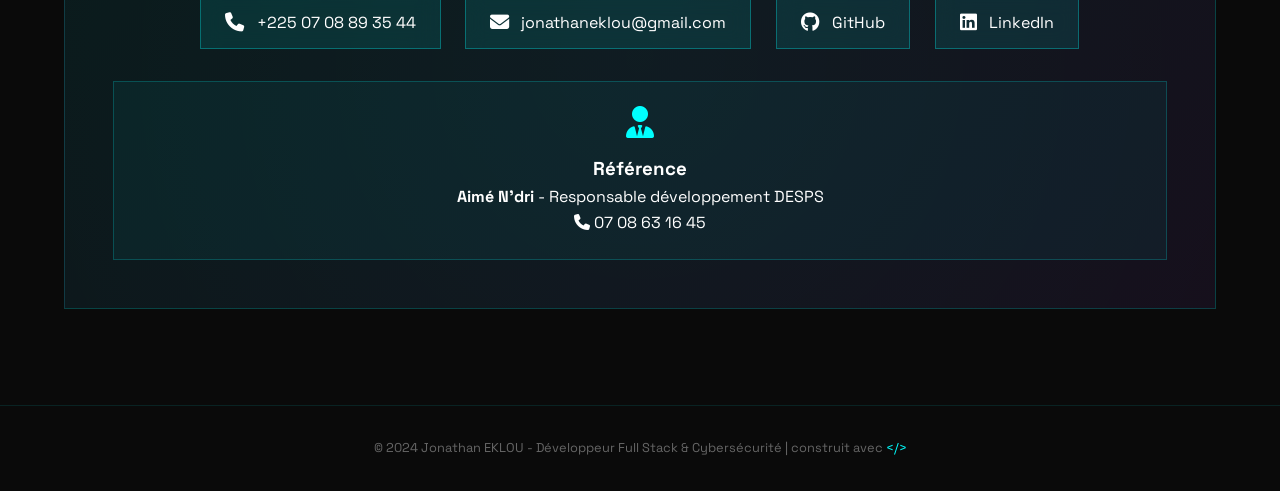
<file: portfolio01.html>
<!DOCTYPE html>
<html lang="fr">
<head>
    <meta charset="UTF-8">
    <meta name="viewport" content="width=device-width, initial-scale=1.0, user-scalable=yes">
    <meta name="description" content="Portfolio de Jonathan EKLOU - Développeur Full Stack & Expert en Cybersécurité">
    <meta name="keywords" content="Développeur Full Stack, PHP, Laravel, Flutter, Epaphrodite, Cybersécurité, Côte d'Ivoire">
    <meta name="author" content="Jonathan EKLOU">
    <link rel="icon" href="image/john_cv.jpg">
    <title>Jonathan EKLOU | Développeur Full Stack & Cybersécurité</title>
    <link href="https://fonts.googleapis.com/css2?family=Space+Grotesk:wght@300;400;500;600;700&display=swap" rel="stylesheet">
    <link rel="stylesheet" href="https://cdnjs.cloudflare.com/ajax/libs/font-awesome/6.5.1/css/all.min.css">
    <style>
        * {
            margin: 0;
            padding: 0;
            box-sizing: border-box;
        }

        body {
            font-family: 'Space Grotesk', sans-serif;
            background: #0a0a0a;
            color: #ffffff;
            scroll-behavior: smooth;
            line-height: 1.6;
            overflow-x: hidden;
        }

        /* Particules animées en arrière-plan */
        .particles {
            position: fixed;
            top: 0;
            left: 0;
            width: 100%;
            height: 100%;
            z-index: 0;
            pointer-events: none;
            overflow: hidden;
        }

        .particle {
            position: absolute;
            background: rgba(0, 255, 255, 0.4);
            border-radius: 50%;
            animation: float 15s infinite ease-in-out;
        }

        @keyframes float {
            0%, 100% { transform: translateY(0) translateX(0); opacity: 0.3; }
            50% { transform: translateY(-50px) translateX(30px); opacity: 0.8; }
        }

        /* Grille futuriste */
        .grid-overlay {
            position: fixed;
            top: 0;
            left: 0;
            width: 100%;
            height: 100%;
            background-image: 
                linear-gradient(rgba(0, 255, 255, 0.03) 1px, transparent 1px),
                linear-gradient(90deg, rgba(0, 255, 255, 0.03) 1px, transparent 1px);
            background-size: 50px 50px;
            pointer-events: none;
            z-index: 0;
        }

        ::-webkit-scrollbar {
            width: 6px;
        }
        ::-webkit-scrollbar-track {
            background: #1a1a1a;
        }
        ::-webkit-scrollbar-thumb {
            background: #00ffff;
            border-radius: 10px;
        }

        /* Navigation */
        .navbar {
            position: fixed;
            top: 0;
            width: 100%;
            background: rgba(10, 10, 10, 0.9);
            backdrop-filter: blur(20px);
            padding: 1rem 5%;
            display: flex;
            justify-content: space-between;
            align-items: center;
            flex-wrap: wrap;
            gap: 1rem;
            z-index: 1000;
            border-bottom: 1px solid rgba(0, 255, 255, 0.2);
        }

        .logo {
            font-size: 1.8rem;
            font-weight: 700;
            letter-spacing: -1px;
        }

        .logo span {
            color: #00ffff;
            text-shadow: 0 0 10px rgba(0, 255, 255, 0.5);
        }

        .nav-links {
            display: flex;
            gap: 2rem;
            flex-wrap: wrap;
        }

        .nav-links a {
            color: #e0e0e0;
            text-decoration: none;
            transition: all 0.3s;
            font-weight: 500;
            position: relative;
        }

        .nav-links a:hover {
            color: #00ffff;
        }

        .nav-links a::after {
            content: '';
            position: absolute;
            bottom: -5px;
            left: 0;
            width: 0;
            height: 2px;
            background: #00ffff;
            transition: width 0.3s;
            box-shadow: 0 0 10px #00ffff;
        }

        .nav-links a:hover::after {
            width: 100%;
        }

        section {
            padding: 6rem 5%;
            position: relative;
            z-index: 1;
        }

        .container {
            max-width: 1400px;
            margin: 0 auto;
        }

        /* Hero Section - Style Cyber */
        .hero {
            min-height: 100vh;
            display: flex;
            align-items: center;
            position: relative;
            overflow: hidden;
        }

        .hero::before {
            content: '';
            position: absolute;
            top: 0;
            left: 0;
            right: 0;
            bottom: 0;
            background: radial-gradient(circle at 30% 50%, rgba(0, 255, 255, 0.08), transparent);
            z-index: -1;
        }

        .hero-content {
            display: grid;
            grid-template-columns: 1fr 1fr;
            gap: 4rem;
            align-items: center;
        }

        .hero-text h1 {
            font-size: 4rem;
            font-weight: 700;
            margin-bottom: 1rem;
            line-height: 1.1;
        }

        .glitch {
            font-size: 4rem;
            font-weight: 700;
            position: relative;
            text-shadow: 0.05em 0 0 rgba(255,0,0,0.5), -0.05em -0.025em 0 rgba(0,255,0,0.5);
            animation: glitch 0.3s infinite;
        }

        @keyframes glitch {
            0% { text-shadow: 0.05em 0 0 rgba(255,0,0,0.5), -0.05em -0.025em 0 rgba(0,255,0,0.5); }
            50% { text-shadow: -0.05em -0.025em 0 rgba(255,0,0,0.5), 0.025em 0.05em 0 rgba(0,255,0,0.5); }
            100% { text-shadow: 0.025em 0.05em 0 rgba(255,0,0,0.5), 0.05em 0 0 rgba(0,255,0,0.5); }
        }

        .gradient-text {
            background: linear-gradient(135deg, #00ffff, #ff00ff, #00ffff);
            -webkit-background-clip: text;
            -webkit-text-fill-color: transparent;
            background-size: 200% auto;
            animation: gradientShift 3s ease infinite;
        }

        @keyframes gradientShift {
            0%, 100% { background-position: 0% 50%; }
            50% { background-position: 100% 50%; }
        }

        .hero-text .tagline {
            font-size: 1rem;
            color: #00ffff;
            margin-bottom: 1rem;
            letter-spacing: 3px;
            text-transform: uppercase;
        }

        .hero-text .description {
            color: #b0b0b0;
            margin-bottom: 2rem;
            font-size: 1.1rem;
        }

        .btn-group {
            display: flex;
            gap: 1rem;
            flex-wrap: wrap;
        }

        .btn-primary {
            background: linear-gradient(135deg, #00ffff, #0088ff);
            color: #0a0a0a;
            padding: 1rem 2rem;
            border-radius: 0;
            text-decoration: none;
            font-weight: 600;
            transition: all 0.3s;
            display: inline-flex;
            align-items: center;
            gap: 8px;
            border: none;
            cursor: pointer;
            position: relative;
            overflow: hidden;
            z-index: 1;
        }

        .btn-primary::before {
            content: '';
            position: absolute;
            top: 0;
            left: -100%;
            width: 100%;
            height: 100%;
            background: linear-gradient(135deg, #ff00ff, #00ffff);
            transition: left 0.4s;
            z-index: -1;
        }

        .btn-primary:hover::before {
            left: 0;
        }

        .btn-primary:hover {
            transform: translateY(-3px);
            box-shadow: 0 10px 30px rgba(0, 255, 255, 0.4);
        }

        .btn-outline {
            background: transparent;
            border: 2px solid #00ffff;
            color: #00ffff;
            padding: 1rem 2rem;
            border-radius: 0;
            text-decoration: none;
            font-weight: 600;
            transition: all 0.3s;
            display: inline-flex;
            align-items: center;
            gap: 8px;
            position: relative;
            overflow: hidden;
        }

        .btn-outline:hover {
            background: #00ffff;
            color: #0a0a0a;
            transform: translateY(-3px);
            box-shadow: 0 0 20px rgba(0, 255, 255, 0.5);
        }

        .hero-photo {
            text-align: center;
            position: relative;
        }

        .hero-photo img {
            width: 320px;
            height: 320px;
            border-radius: 50%;
            object-fit: cover;
            border: 3px solid #00ffff;
            box-shadow: 0 0 40px rgba(0, 255, 255, 0.3);
            transition: all 0.3s;
            filter: grayscale(20%);
        }

        .hero-photo img:hover {
            transform: scale(1.02);
            box-shadow: 0 0 60px rgba(0, 255, 255, 0.6);
            filter: grayscale(0%);
        }

        .hero-photo::after {
            content: '';
            position: absolute;
            top: 10px;
            left: 10px;
            right: 10px;
            bottom: 10px;
            border: 2px solid rgba(0, 255, 255, 0.3);
            border-radius: 50%;
            animation: pulse 2s infinite;
        }

        @keyframes pulse {
            0%, 100% { transform: scale(1); opacity: 0.5; }
            50% { transform: scale(1.05); opacity: 0; }
        }

        .section-title {
            text-align: center;
            font-size: 2.8rem;
            font-weight: 700;
            margin-bottom: 1rem;
        }

        .section-title span {
            color: #00ffff;
            text-shadow: 0 0 10px rgba(0, 255, 255, 0.5);
        }

        .section-subtitle {
            text-align: center;
            color: #888;
            margin-bottom: 3rem;
            font-size: 1rem;
        }

        /* Compétences - Style techno */
        .skills-container {
            background: rgba(255,255,255,0.02);
            padding: 2rem;
            border: 1px solid rgba(0, 255, 255, 0.2);
            position: relative;
        }

        .skills-container::before {
            content: '<skills>';
            position: absolute;
            top: -12px;
            left: 20px;
            background: #0a0a0a;
            padding: 0 10px;
            color: #00ffff;
            font-size: 0.8rem;
            font-family: monospace;
        }

        .skills-container::after {
            content: '</skills>';
            position: absolute;
            bottom: -12px;
            right: 20px;
            background: #0a0a0a;
            padding: 0 10px;
            color: #00ffff;
            font-size: 0.8rem;
            font-family: monospace;
        }

        .skills-category {
            margin-bottom: 2rem;
        }

        .skills-category h3 {
            font-size: 1.2rem;
            color: #00ffff;
            margin-bottom: 1rem;
            display: flex;
            align-items: center;
            gap: 0.5rem;
        }

        .skills-grid {
            display: flex;
            flex-wrap: wrap;
            gap: 0.8rem;
        }

        .skill-card {
            background: rgba(0, 255, 255, 0.1);
            padding: 0.7rem 1.5rem;
            border: 1px solid rgba(0, 255, 255, 0.3);
            font-weight: 500;
            font-size: 0.9rem;
            transition: all 0.3s;
            cursor: pointer;
            position: relative;
            overflow: hidden;
        }

        .skill-card::before {
            content: '';
            position: absolute;
            top: 0;
            left: -100%;
            width: 100%;
            height: 100%;
            background: linear-gradient(90deg, transparent, rgba(0, 255, 255, 0.2), transparent);
            transition: left 0.5s;
        }

        .skill-card:hover::before {
            left: 100%;
        }

        .skill-card:hover {
            transform: translateY(-3px);
            border-color: #00ffff;
            box-shadow: 0 0 15px rgba(0, 255, 255, 0.3);
        }

        /* Projets - Style carte moderne */
        .projects-grid {
            display: grid;
            grid-template-columns: repeat(auto-fit, minmax(380px, 1fr));
            gap: 2rem;
        }

        .project-card {
            background: rgba(255,255,255,0.02);
            padding: 2rem;
            border: 1px solid rgba(0, 255, 255, 0.15);
            transition: all 0.4s;
            position: relative;
            backdrop-filter: blur(10px);
        }

        .project-card:hover {
            transform: translateY(-10px);
            border-color: #00ffff;
            box-shadow: 0 20px 40px rgba(0, 255, 255, 0.15);
        }

        .project-icon {
            width: 70px;
            height: 70px;
            background: linear-gradient(135deg, #00ffff, #0088ff);
            display: flex;
            align-items: center;
            justify-content: center;
            font-size: 2rem;
            margin-bottom: 1.5rem;
        }

        .project-icon i {
            color: #0a0a0a;
        }

        .project-icon img {
            width: 45px;
            height: 45px;
            object-fit: cover;
        }

        .project-card h3 {
            font-size: 1.5rem;
            margin-bottom: 0.5rem;
        }

        .project-card p {
            color: #888;
            font-size: 0.9rem;
            margin-bottom: 1rem;
        }

        .project-tech {
            display: flex;
            flex-wrap: wrap;
            gap: 0.5rem;
            margin: 1rem 0;
        }

        .project-tech span {
            background: rgba(0, 255, 255, 0.15);
            padding: 0.2rem 0.8rem;
            font-size: 0.7rem;
            font-weight: 500;
            color: #00ffff;
            border: 1px solid rgba(0, 255, 255, 0.3);
        }

        .project-features {
            list-style: none;
            margin-top: 1rem;
        }

        .project-features li {
            font-size: 0.8rem;
            color: #b0b0b0;
            margin-bottom: 0.5rem;
            display: flex;
            align-items: center;
            gap: 0.5rem;
        }

        .project-features li i {
            color: #00ffff;
            font-size: 0.7rem;
        }

        /* Timeline - Style épuré */
        .timeline {
            max-width: 800px;
            margin: 0 auto;
            position: relative;
        }

        .timeline::before {
            content: '';
            position: absolute;
            left: 120px;
            top: 0;
            bottom: 0;
            width: 2px;
            background: linear-gradient(180deg, #00ffff, transparent);
        }

        .timeline-item {
            display: flex;
            gap: 2rem;
            margin-bottom: 2rem;
            padding: 1rem;
            position: relative;
        }

        .timeline-item::before {
            content: '';
            position: absolute;
            left: 115px;
            top: 25px;
            width: 12px;
            height: 12px;
            background: #00ffff;
            border-radius: 50%;
            box-shadow: 0 0 10px #00ffff;
        }

        .timeline-date {
            min-width: 100px;
            font-weight: 700;
            color: #00ffff;
            font-size: 0.9rem;
        }

        .timeline-content {
            flex: 1;
            background: rgba(255,255,255,0.02);
            padding: 1rem;
            border: 1px solid rgba(0, 255, 255, 0.1);
            transition: all 0.3s;
        }

        .timeline-content:hover {
            border-color: #00ffff;
            transform: translateX(10px);
        }

        .timeline-content h4 {
            font-size: 1.1rem;
            margin-bottom: 0.3rem;
        }

        .timeline-content .company {
            color: #00ffff;
            font-size: 0.8rem;
            margin-bottom: 0.5rem;
        }

        /* Education */
        .education-grid {
            display: grid;
            grid-template-columns: repeat(auto-fit, minmax(300px, 1fr));
            gap: 1.5rem;
            max-width: 1000px;
            margin: 0 auto;
        }

        .education-card {
            background: rgba(255,255,255,0.02);
            padding: 1.5rem;
            text-align: center;
            border: 1px solid rgba(0, 255, 255, 0.15);
            transition: all 0.3s;
            position: relative;
            overflow: hidden;
        }

        .education-card::after {
            content: '';
            position: absolute;
            bottom: 0;
            left: 0;
            right: 0;
            height: 3px;
            background: linear-gradient(90deg, #00ffff, #ff00ff);
            transform: scaleX(0);
            transition: transform 0.3s;
        }

        .education-card:hover::after {
            transform: scaleX(1);
        }

        .education-card:hover {
            transform: translateY(-5px);
            border-color: #00ffff;
        }

        .education-card i {
            font-size: 2.5rem;
            color: #00ffff;
            margin-bottom: 1rem;
        }

        .education-card .year {
            color: #00ffff;
            font-weight: 600;
            margin-bottom: 0.5rem;
        }

        /* Contact - Style innovant */
        .contact-section {
            background: linear-gradient(135deg, rgba(0, 255, 255, 0.05), rgba(255, 0, 255, 0.05));
            padding: 3rem;
            text-align: center;
            border: 1px solid rgba(0, 255, 255, 0.2);
            position: relative;
            overflow: hidden;
        }

        .contact-section::before {
            content: '';
            position: absolute;
            top: -50%;
            left: -50%;
            width: 200%;
            height: 200%;
            background: radial-gradient(circle, rgba(0, 255, 255, 0.05), transparent);
            animation: rotate 20s linear infinite;
        }

        @keyframes rotate {
            from { transform: rotate(0deg); }
            to { transform: rotate(360deg); }
        }

        .contact-info {
            position: relative;
            display: flex;
            justify-content: center;
            gap: 1.5rem;
            flex-wrap: wrap;
            margin-top: 2rem;
            z-index: 1;
        }

        .contact-item {
            display: flex;
            align-items: center;
            gap: 0.8rem;
            background: rgba(0, 255, 255, 0.1);
            padding: 0.8rem 1.5rem;
            text-decoration: none;
            color: white;
            border: 1px solid rgba(0, 255, 255, 0.3);
            transition: all 0.3s;
            backdrop-filter: blur(10px);
        }

        .contact-item:hover {
            background: #00ffff;
            color: #0a0a0a;
            transform: translateY(-5px);
            box-shadow: 0 10px 30px rgba(0, 255, 255, 0.3);
        }

        .contact-item i {
            font-size: 1.2rem;
        }

        .reference-card {
            position: relative;
            background: rgba(0, 255, 255, 0.05);
            padding: 1.5rem;
            margin-top: 2rem;
            border: 1px solid rgba(0, 255, 255, 0.2);
            z-index: 1;
        }

        .badge-pro {
            background: #00ffff;
            color: #0a0a0a;
            padding: 2px 10px;
            font-size: 0.7rem;
            font-weight: 600;
            display: inline-block;
            margin-left: 10px;
        }

        .badge-fullstack {
            background: linear-gradient(135deg, #00ffff, #ff00ff);
            color: #0a0a0a;
            padding: 2px 10px;
            font-size: 0.7rem;
            font-weight: 600;
            display: inline-block;
            margin-left: 10px;
        }

        footer {
            text-align: center;
            padding: 2rem;
            border-top: 1px solid rgba(0, 255, 255, 0.1);
            color: #666;
            font-size: 0.8rem;
        }

        @media (max-width: 968px) {
            .hero-content {
                grid-template-columns: 1fr;
                text-align: center;
                gap: 2rem;
            }
            .hero-text h1, .glitch {
                font-size: 2.5rem;
            }
            .navbar {
                flex-direction: column;
            }
            .timeline::before {
                left: 20px;
            }
            .timeline-item::before {
                left: 15px;
            }
            .timeline-date {
                min-width: 80px;
            }
            .projects-grid {
                grid-template-columns: 1fr;
            }
        }
    </style>
</head>
<body>

    <!-- Particules animées -->
    <div class="particles" id="particles"></div>
    <div class="grid-overlay"></div>

    <nav class="navbar">
        <div class="logo">Jonathan<span> EKLOU</span></div>
        <div class="nav-links">
            <a href="#home">_home()</a>
            <a href="#competences">_skills()</a>
            <a href="#projets">_projects()</a>
            <a href="#experiences">_experience()</a>
            <a href="#formation">_education()</a>
            <a href="#contact">_contact()</a>
        </div>
    </nav>

    <!-- Hero Section -->
    <section id="home" class="hero">
        <div class="container hero-content">
            <div class="hero-text">
                <div class="tagline">&lt;developer&gt;</div>
                <h1 class="glitch">Jonathan EKLOU</h1>
                <div class="tagline" style="margin-top: -10px;">&lt;/developer&gt;</div>
                <div class="description">
                    <span style="color: #00ffff;">></span> Créateur d'expériences digitales innovantes<br>
                    <span style="color: #00ffff;">></span> Architecte de solutions web & mobile<br>
                    <span style="color: #00ffff;">></span> Passionné de cybersécurité & cryptanalyse<br>
                    <span style="color: #00ffff;">></span> 5+ projets livrés avec succès
                </div>
                <div class="btn-group">
                    <a href="#projets" class="btn-primary"><i class="fas fa-code"></i> Explorer mes projets</a>
                    <a href="#contact" class="btn-outline"><i class="fas fa-paper-plane"></i> Me contacter</a>
                </div>
            </div>
            <div class="hero-photo">
                <img src="image/john_cv.jpg" alt="Jonathan EKLOU">
            </div>
        </div>
    </section>

    <!-- Compétences -->
    <section id="competences">
        <div class="container">
            <h2 class="section-title">// <span>compétences</span> //</h2>
            <p class="section-subtitle">Les armes de ma boîte à outils</p>
            
            <div class="skills-container">
                <div class="skills-category">
                    <h3><i class="fas fa-code"></i> { Backend }</h3>
                    <div class="skills-grid">
                        <span class="skill-card">PHP 8.x</span>
                        <span class="skill-card">Laravel 11</span>
                        <span class="skill-card">Epaphrodite</span>
                        <span class="skill-card">Python</span>
                        <span class="skill-card">REST API</span>
                        <span class="skill-card">WebSocket</span>
                    </div>
                </div>

                <div class="skills-category">
                    <h3><i class="fas fa-mobile-alt"></i> { Frontend & Mobile }</h3>
                    <div class="skills-grid">
                        <span class="skill-card">Flutter/Dart</span>
                        <span class="skill-card">JavaScript</span>
                        <span class="skill-card">React.js</span>
                        <span class="skill-card">TailwindCSS</span>
                        <span class="skill-card">Bootstrap 5</span>
                    </div>
                </div>

                <div class="skills-category">
                    <h3><i class="fas fa-shield-alt"></i> { Cybersécurité }</h3>
                    <div class="skills-grid">
                        <span class="skill-card">Ethical Hacking (CEH)</span>
                        <span class="skill-card">Cryptanalyse</span>
                        <span class="skill-card">Tests d'intrusion</span>
                        <span class="skill-card">Sécurisation API</span>
                        <span class="skill-card">Kali Linux</span>
                        <span class="skill-card">Burp Suite</span>
                    </div>
                </div>

                <div class="skills-category">
                    <h3><i class="fas fa-database"></i> { Base de données }</h3>
                    <div class="skills-grid">
                        <span class="skill-card">MySQL</span>
                        <span class="skill-card">PostgreSQL</span>
                        <span class="skill-card">SQLite</span>
                    </div>
                </div>
            </div>
        </div>
    </section>

    <!-- Projets -->
    <section id="projets">
        <div class="container">
            <h2 class="section-title">// <span>projets</span> //</h2>
            <p class="section-subtitle">Des réalisations qui parlent d'elles-mêmes</p>
            
            <div class="projects-grid">
                <div class="project-card">
                    <div class="project-icon">
                        <img src="image/logoMySchool.jpg" alt="MySchool" onerror="this.style.display='none'; this.parentElement.innerHTML='<i class=\'fas fa-school\'></i>'">
                        <i class="fas fa-school" style="display: none;"></i>
                    </div>
                    <h3>MySchool <span class="badge-pro">Web</span></h3>
                    <p>SaaS de gestion scolaire nouvelle génération</p>
                    <div class="project-tech">
                        <span>PHP/Epaphrodite</span><span>Flutter</span><span>REST API</span>
                    </div>
                    <ul class="project-features">
                        <li><i class="fas fa-check-circle"></i> Gestion complète (élèves, notes, paiements)</li>
                        <li><i class="fas fa-check-circle"></i> Interface intuitive et responsive</li>
                        <li><i class="fas fa-check-circle"></i> API REST pour synchronisation mobile</li>
                    </ul>
                </div>

                <div class="project-card">
                    <div class="project-icon">
                        <img src="image/TrouveMoi.png" alt="TrouveMoi" onerror="this.style.display='none'; this.parentElement.innerHTML='<i class=\'fas fa-handshake\'></i>'">
                        <i class="fas fa-handshake" style="display: none;"></i>
                    </div>
                    <h3>TrouveMoi <span class="badge-fullstack">Web/Mobile</span></h3>
                    <p>Marketplace locale connectée</p>
                    <div class="project-tech">
                        <span>Flutter</span><span>Epaphrodite</span><span>WebSocket</span><span>Geolocation</span>
                    </div>
                    <ul class="project-features">
                        <li><i class="fas fa-check-circle"></i> PWA + Applications mobiles</li>
                        <li><i class="fas fa-check-circle"></i> Chat temps réel et géolocalisation</li>
                        <li><i class="fas fa-check-circle"></i> Notifications push cross-platform</li>
                    </ul>
                </div>

                <div class="project-card">
                    <div class="project-icon">
                        <img src="image/ekklesiaLogo.jpg" alt="EkklesiaFlow" onerror="this.style.display='none'; this.parentElement.innerHTML='<i class=\'fas fa-church\'></i>'">
                        <i class="fas fa-church" style="display: none;"></i>
                    </div>
                    <h3>EkklesiaFlow <span class="badge-pro">Web</span></h3>
                    <p>Solution intégrale pour communautés</p>
                    <div class="project-tech">
                        <span>Epaphrodite</span><span>PostgreSQL</span><span>WebSocket</span>
                    </div>
                    <ul class="project-features">
                        <li><i class="fas fa-check-circle"></i> Gestion des membres et cellules</li>
                        <li><i class="fas fa-check-circle"></i> Suivi des visiteurs et événements</li>
                        <li><i class="fas fa-check-circle"></i> Statistiques et rapports avancés</li>
                    </ul>
                </div>
            </div>
        </div>
    </section>

    <!-- Expériences -->
    <section id="experiences">
        <div class="container">
            <h2 class="section-title">// <span>expériences</span> //</h2>
            <p class="section-subtitle">Mon parcours professionnel</p>
            
            <div class="timeline">
                <div class="timeline-item">
                    <div class="timeline-date">2023 - Présent</div>
                    <div class="timeline-content">
                        <h4>Développeur Freelance</h4>
                        <div class="company">RIMAK SCHOOL | EPV LA RÉUSSITE</div>
                        <p>Création de plateformes éducatives sur mesure, optimisation des performances et accompagnement des équipes.</p>
                    </div>
                </div>

                <div class="timeline-item">
                    <div class="timeline-date">2022 - 2024</div>
                    <div class="timeline-content">
                        <h4>Développeur Full Stack</h4>
                        <div class="company">Ministère de l'Éducation - DESPS</div>
                        <p>Développement de mena-desps.org, sécurisation des données et optimisation des performances.</p>
                    </div>
                </div>

                <div class="timeline-item">
                    <div class="timeline-date">2023 - Présent</div>
                    <div class="timeline-content">
                        <h4>Contributeur Open Source</h4>
                        <div class="company">Epaphrodite Framework</div>
                        <p>Amélioration des performances, renforcement de la sécurité et ajout de fonctionnalités.</p>
                    </div>
                </div>
            </div>
        </div>
    </section>

    <!-- Formation -->
    <section id="formation">
        <div class="container">
            <h2 class="section-title">// <span>formation</span> //</h2>
            <p class="section-subtitle">Mon parcours académique</p>
            
            <div class="education-grid">
                <div class="education-card">
                    <i class="fas fa-shield-alt"></i>
                    <div class="year">2024</div>
                    <h4>Ethical Hacking (CEH)</h4>
                    <p>EC-Council - Formation complète</p>
                    <div class="badge-cert" style="background:#00ffff; color:#0a0a0a;">Autodidacte</div>
                </div>
                <div class="education-card">
                    <i class="fas fa-graduation-cap"></i>
                    <div class="year">2021 - 2022</div>
                    <h4>BTS IDA</h4>
                    <p>Informatique Développeur d'Applications</p>
                </div>
                <div class="education-card">
                    <i class="fas fa-university"></i>
                    <div class="year">2018 - 2020</div>
                    <h4>Licence Math-Info</h4>
                    <p>Université Nangui Abrogoua</p>
                </div>
            </div>
        </div>
    </section>

    <!-- Contact -->
    <section id="contact">
        <div class="container">
            <div class="contact-section">
                <h2 class="section-title" style="font-size: 2rem;">// <span>contact</span> //</h2>
                <p class="section-subtitle">Prêt à collaborer ? Contactez-moi</p>
                
                <div class="contact-info">
                    <a href="tel:+2250708893544" class="contact-item">
                        <i class="fas fa-phone"></i>
                        <span>+225 07 08 89 35 44</span>
                    </a>
                    <a href="mailto:jonathaneklou@gmail.com" class="contact-item">
                        <i class="fas fa-envelope"></i>
                        <span>jonathaneklou@gmail.com</span>
                    </a>
                    <a href="https://github.com/Jonath-Mess-eklou" target="_blank" class="contact-item">
                        <i class="fab fa-github"></i>
                        <span>GitHub</span>
                    </a>
                    <a href="https://www.linkedin.com/in/jonathan-eklou" target="_blank" class="contact-item">
                        <i class="fab fa-linkedin"></i>
                        <span>LinkedIn</span>
                    </a>
                </div>

                <div class="reference-card">
                    <i class="fas fa-user-tie" style="font-size: 2rem; color: #00ffff; margin-bottom: 1rem; display: inline-block;"></i>
                    <h3>Référence</h3>
                    <p><strong>Aimé N'dri</strong> - Responsable développement DESPS</p>
                    <p><i class="fas fa-phone"></i> 07 08 63 16 45</p>
                </div>
            </div>
        </div>
    </section>

    <footer>
        <p>© 2024 Jonathan EKLOU - Développeur Full Stack & Cybersécurité | construit avec <span style="color:#00ffff;">&lt;/&gt;</span></p>
    </footer>

    <script>
        // Génération des particules
        function createParticles() {
            const container = document.getElementById('particles');
            for (let i = 0; i < 50; i++) {
                const particle = document.createElement('div');
                particle.classList.add('particle');
                const size = Math.random() * 4 + 1;
                particle.style.width = size + 'px';
                particle.style.height = size + 'px';
                particle.style.left = Math.random() * 100 + '%';
                particle.style.top = Math.random() * 100 + '%';
                particle.style.animationDelay = Math.random() * 15 + 's';
                particle.style.animationDuration = (Math.random() * 10 + 10) + 's';
                container.appendChild(particle);
            }
        }
        createParticles();

        // Smooth scroll
        document.querySelectorAll('.nav-links a').forEach(link => {
            link.addEventListener('click', (e) => {
                e.preventDefault();
                const targetId = link.getAttribute('href');
                const target = document.querySelector(targetId);
                if (target) {
                    target.scrollIntoView({ behavior: 'smooth', block: 'start' });
                }
            });
        });

        // Animation au scroll
        const observerOptions = { threshold: 0.1, rootMargin: '0px 0px -50px 0px' };
        const observer = new IntersectionObserver((entries) => {
            entries.forEach(entry => {
                if (entry.isIntersecting) {
                    entry.target.style.opacity = '1';
                    entry.target.style.transform = 'translateY(0)';
                }
            });
        }, observerOptions);

        document.querySelectorAll('.project-card, .timeline-item, .education-card, .skill-card').forEach(el => {
            el.style.opacity = '0';
            el.style.transform = 'translateY(30px)';
            el.style.transition = 'opacity 0.6s ease, transform 0.6s ease';
            observer.observe(el);
        });

        // Typing effect on tagline
        const tagline = document.querySelector('.hero-text .tagline:first-child');
        if (tagline) {
            const text = tagline.innerText;
            tagline.innerText = '';
            let i = 0;
            function typeWriter() {
                if (i < text.length) {
                    tagline.innerText += text.charAt(i);
                    i++;
                    setTimeout(typeWriter, 100);
                }
            }
            setTimeout(typeWriter, 500);
        }
    </script>
</body>
</html>
</file>
